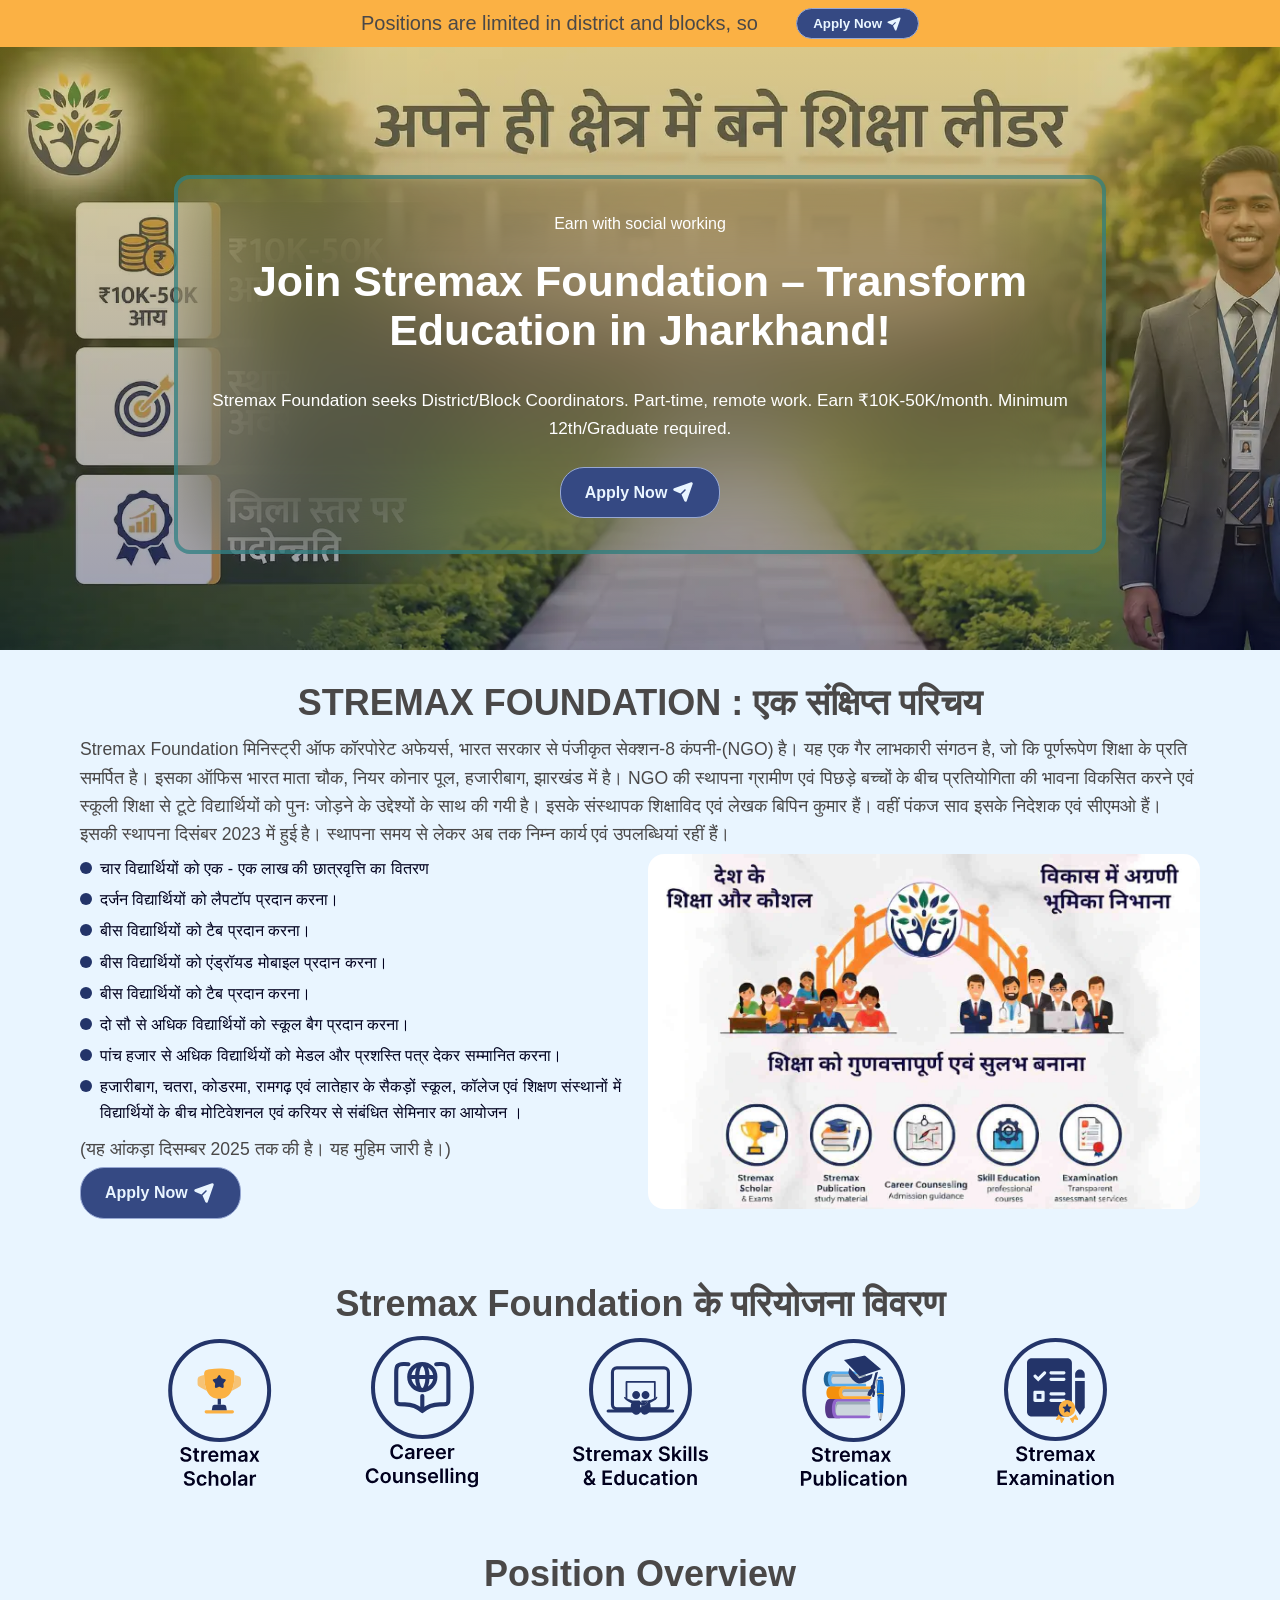
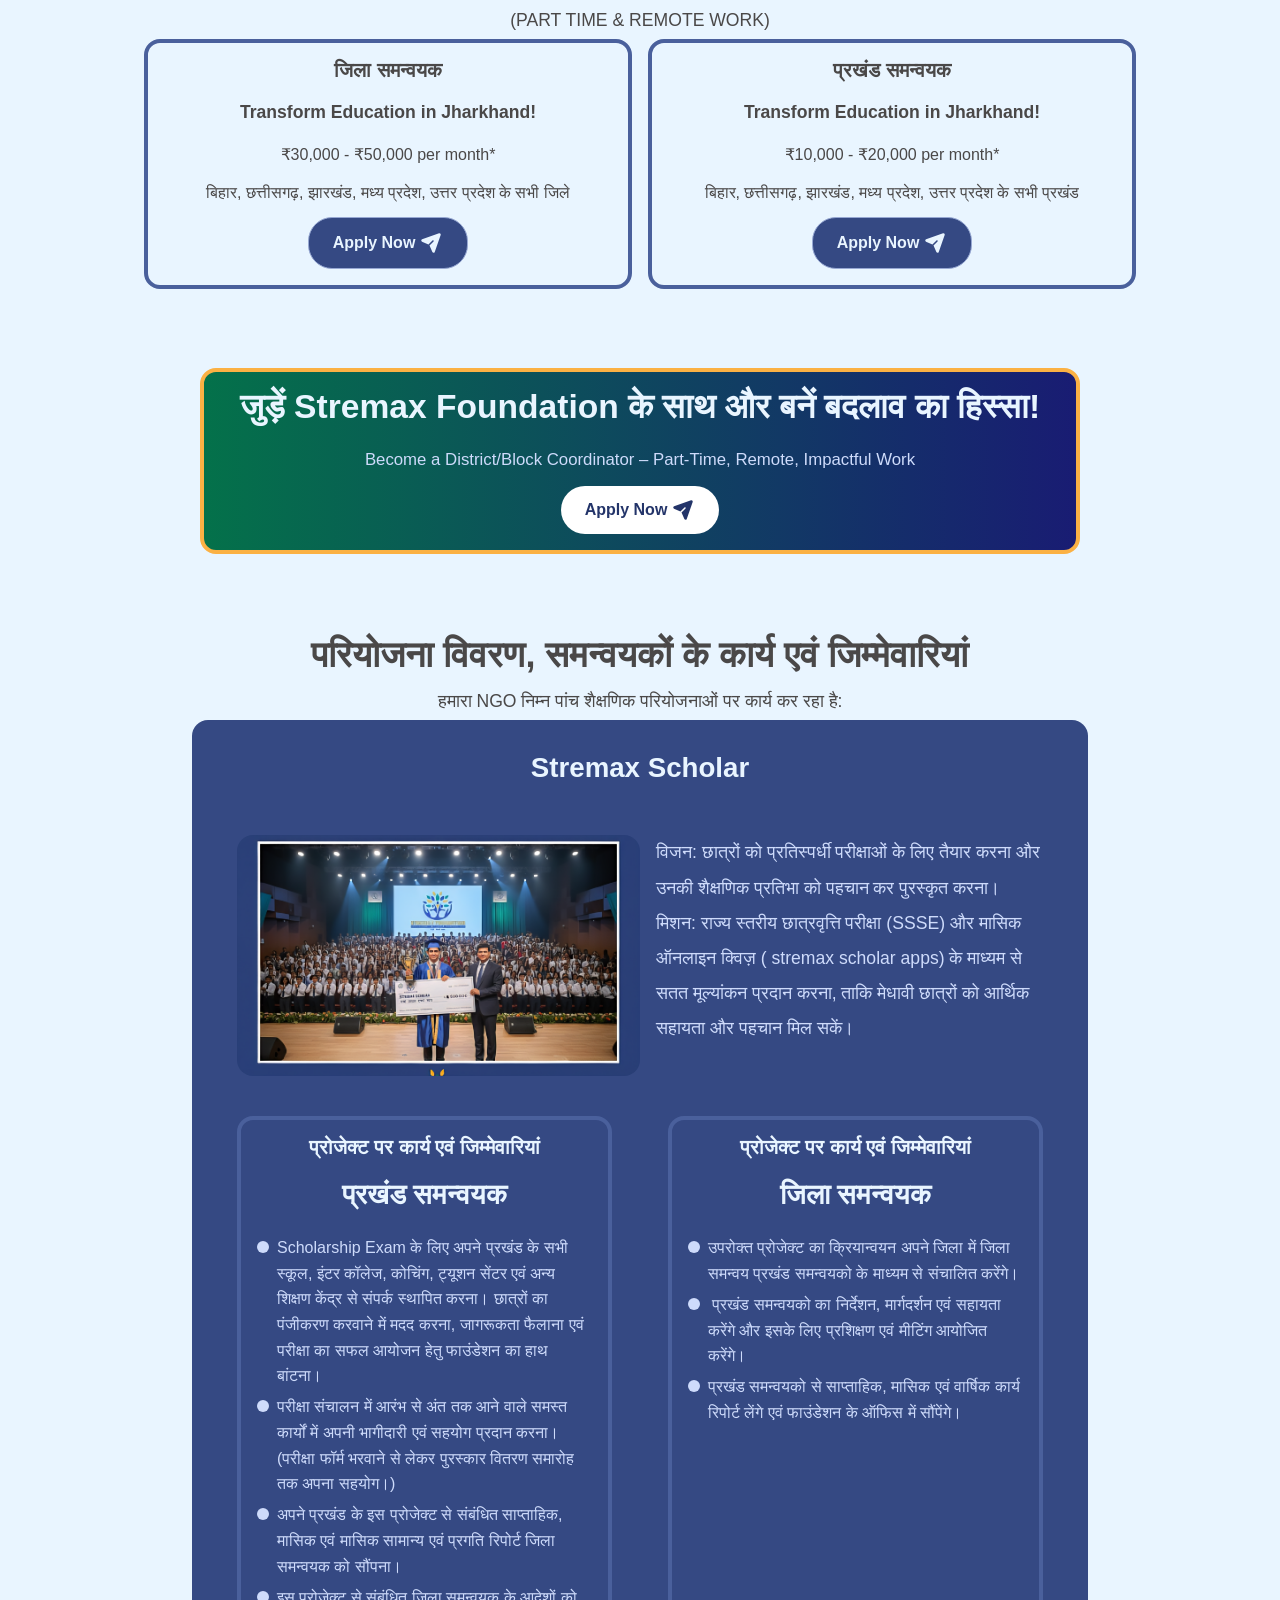
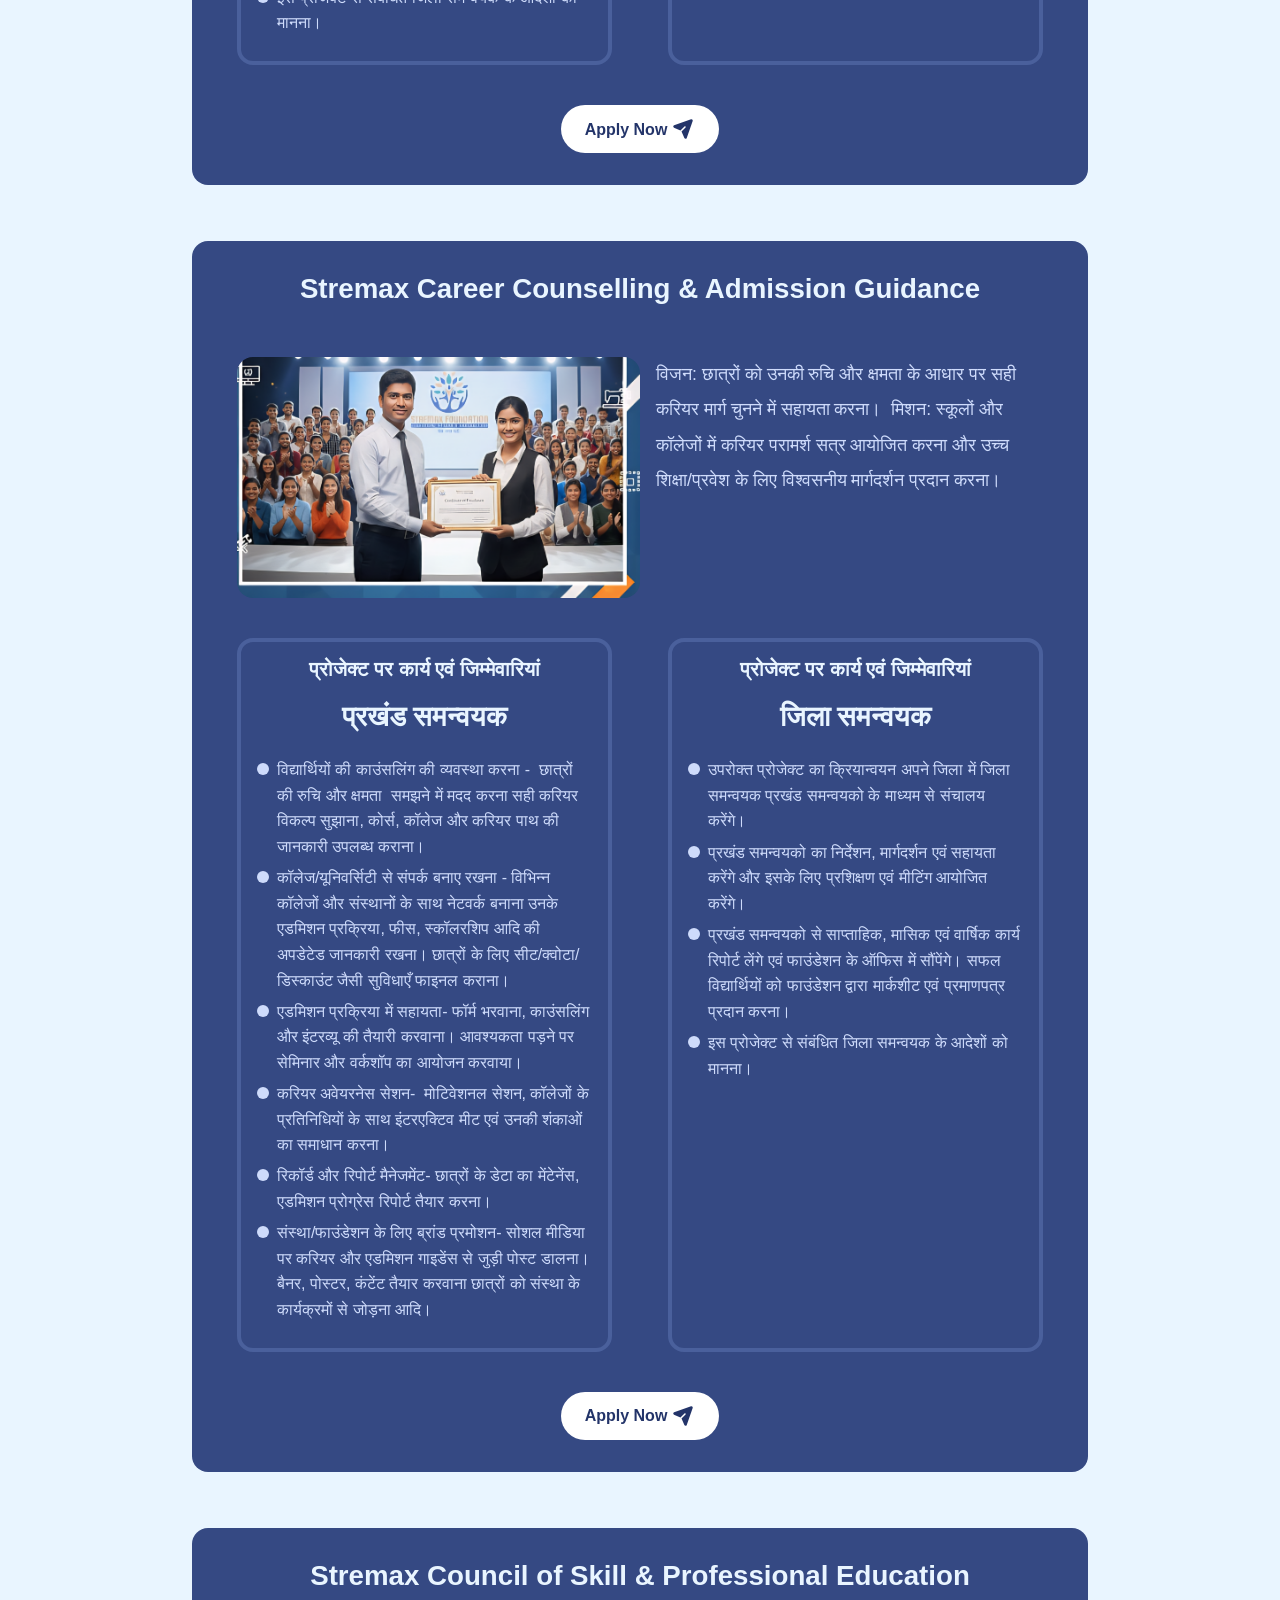
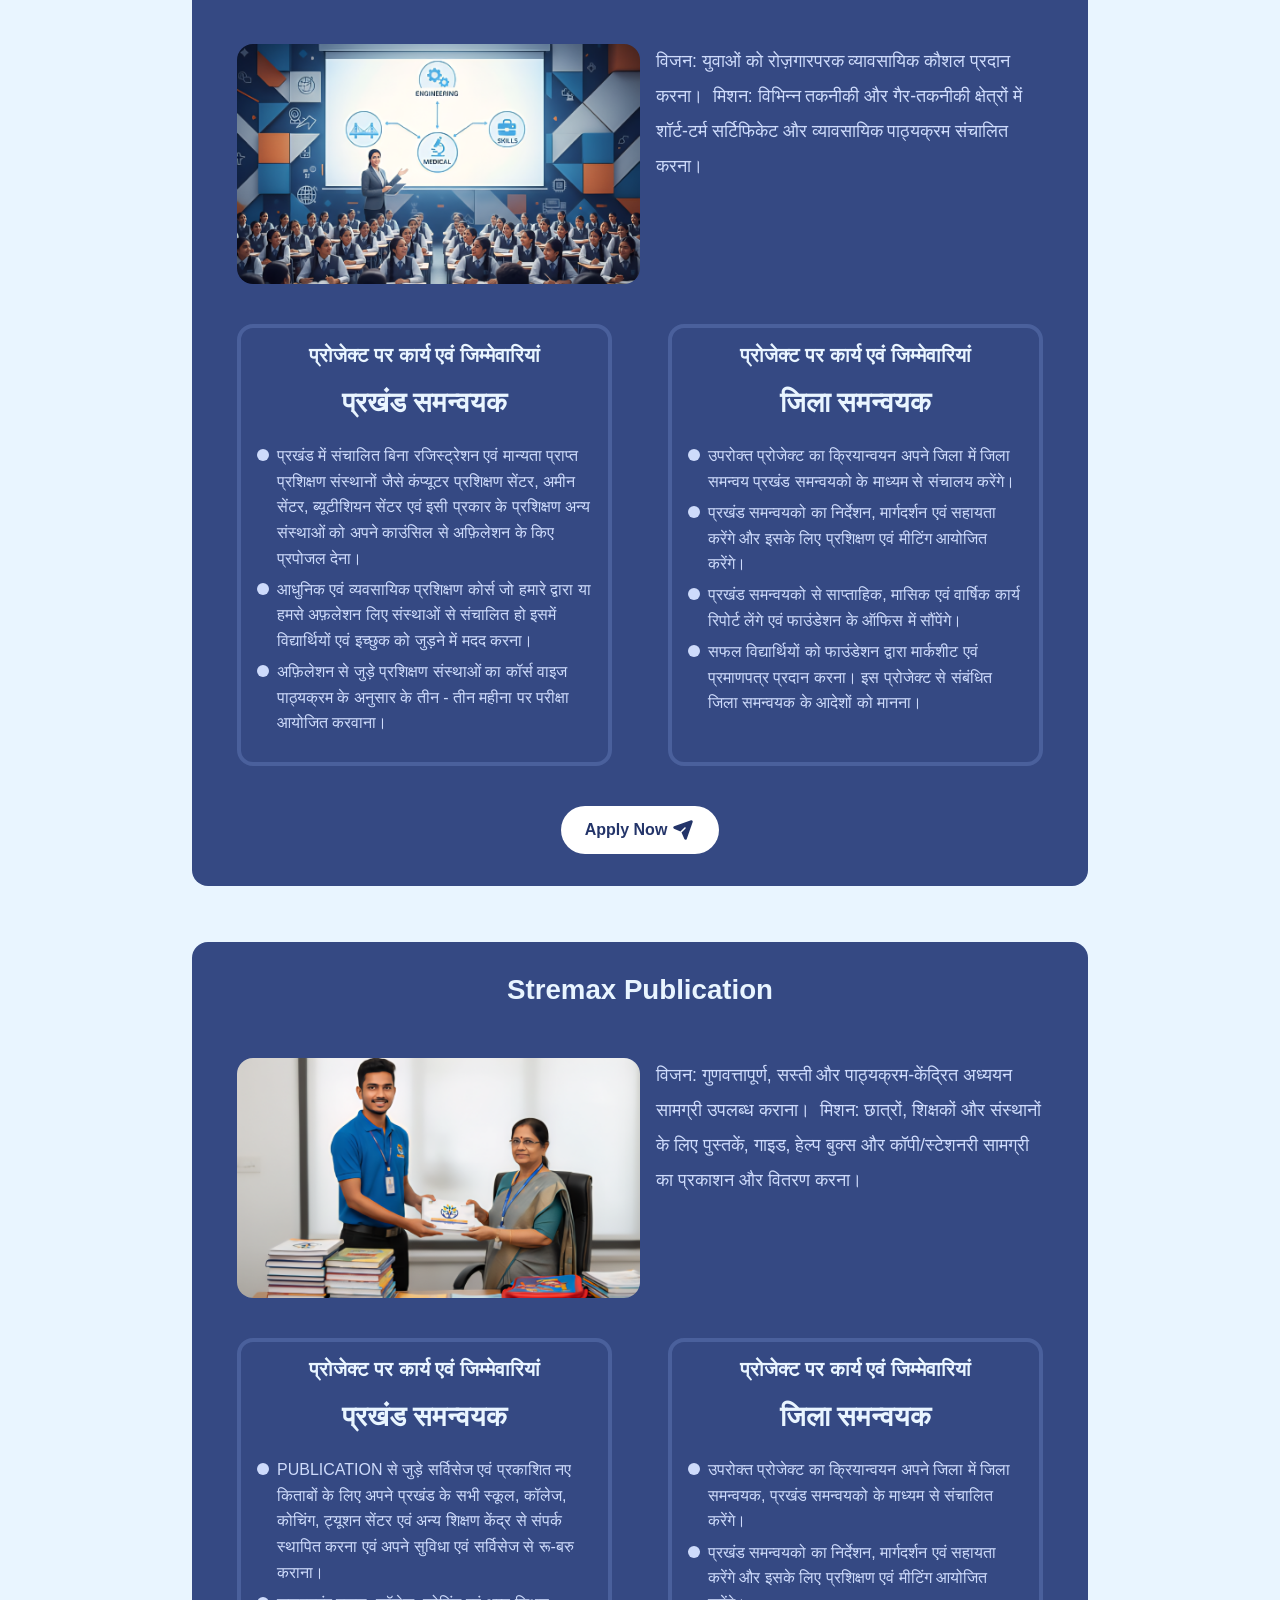
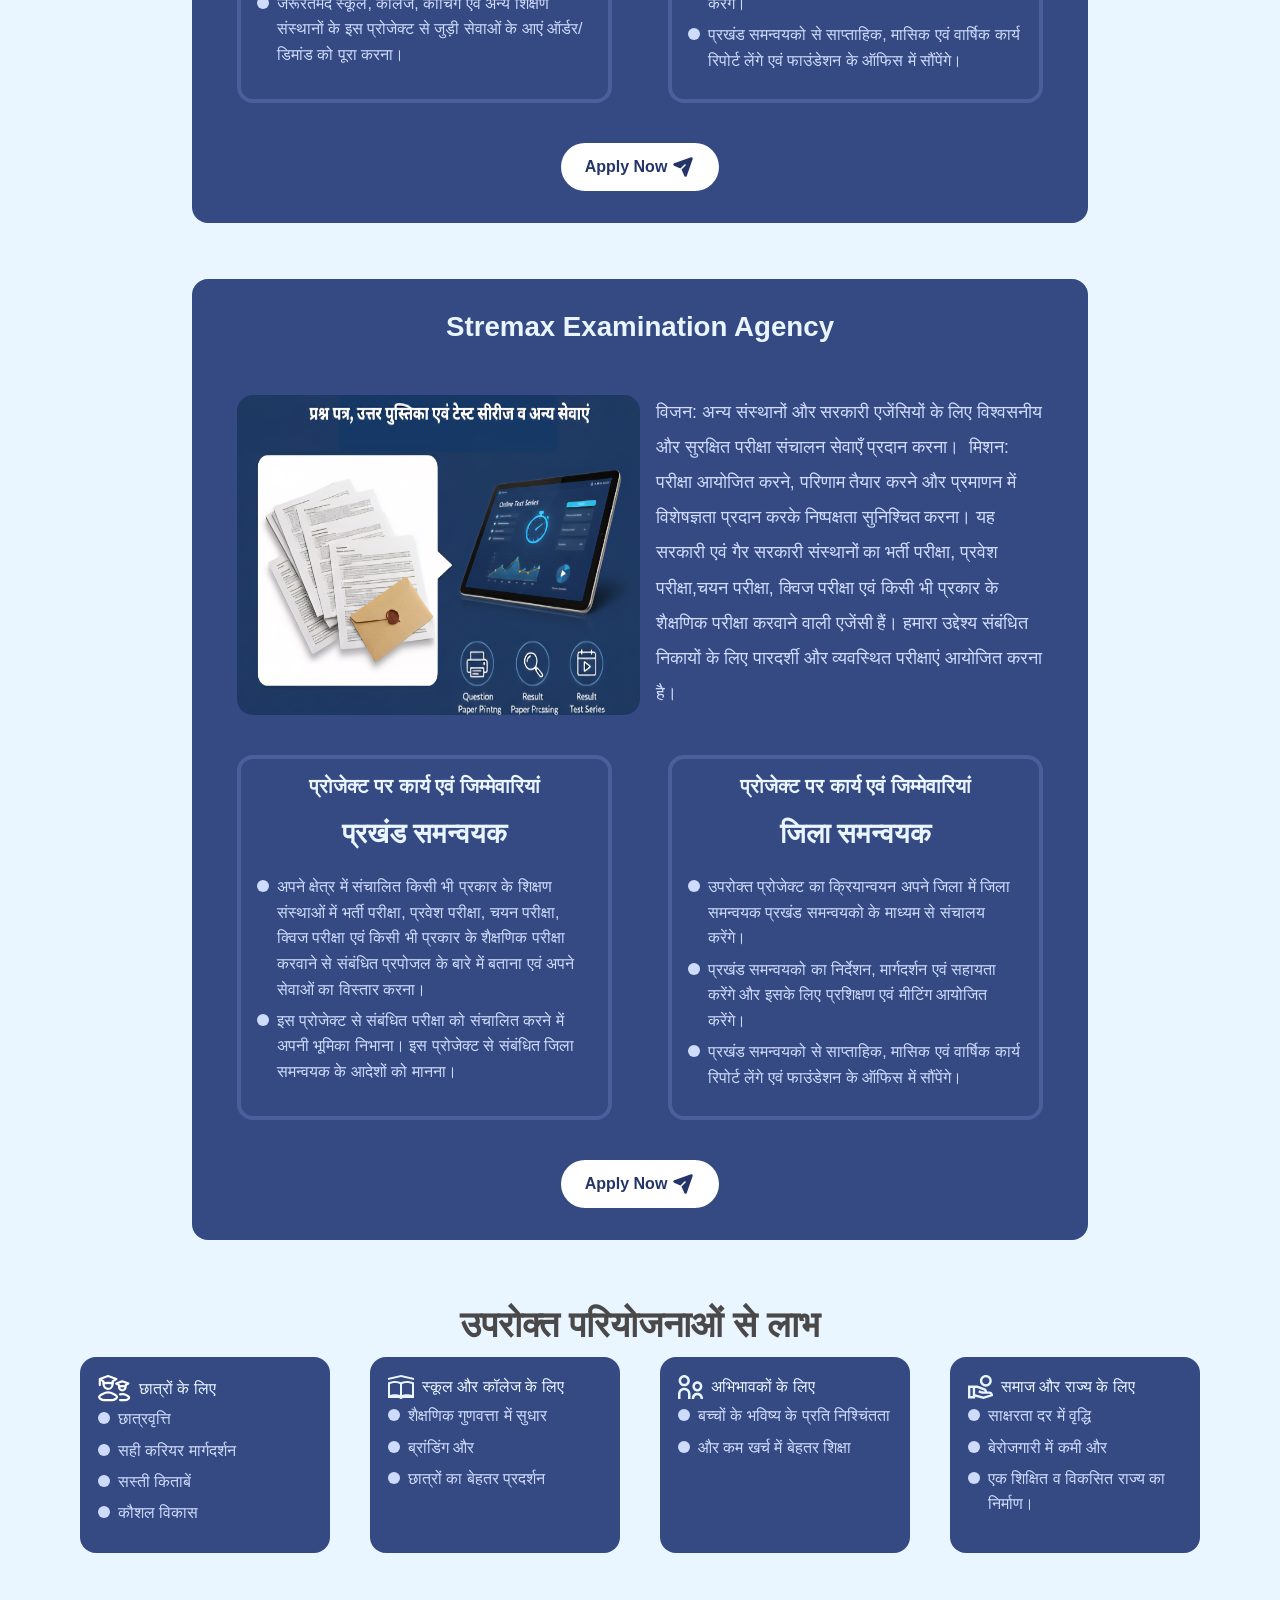
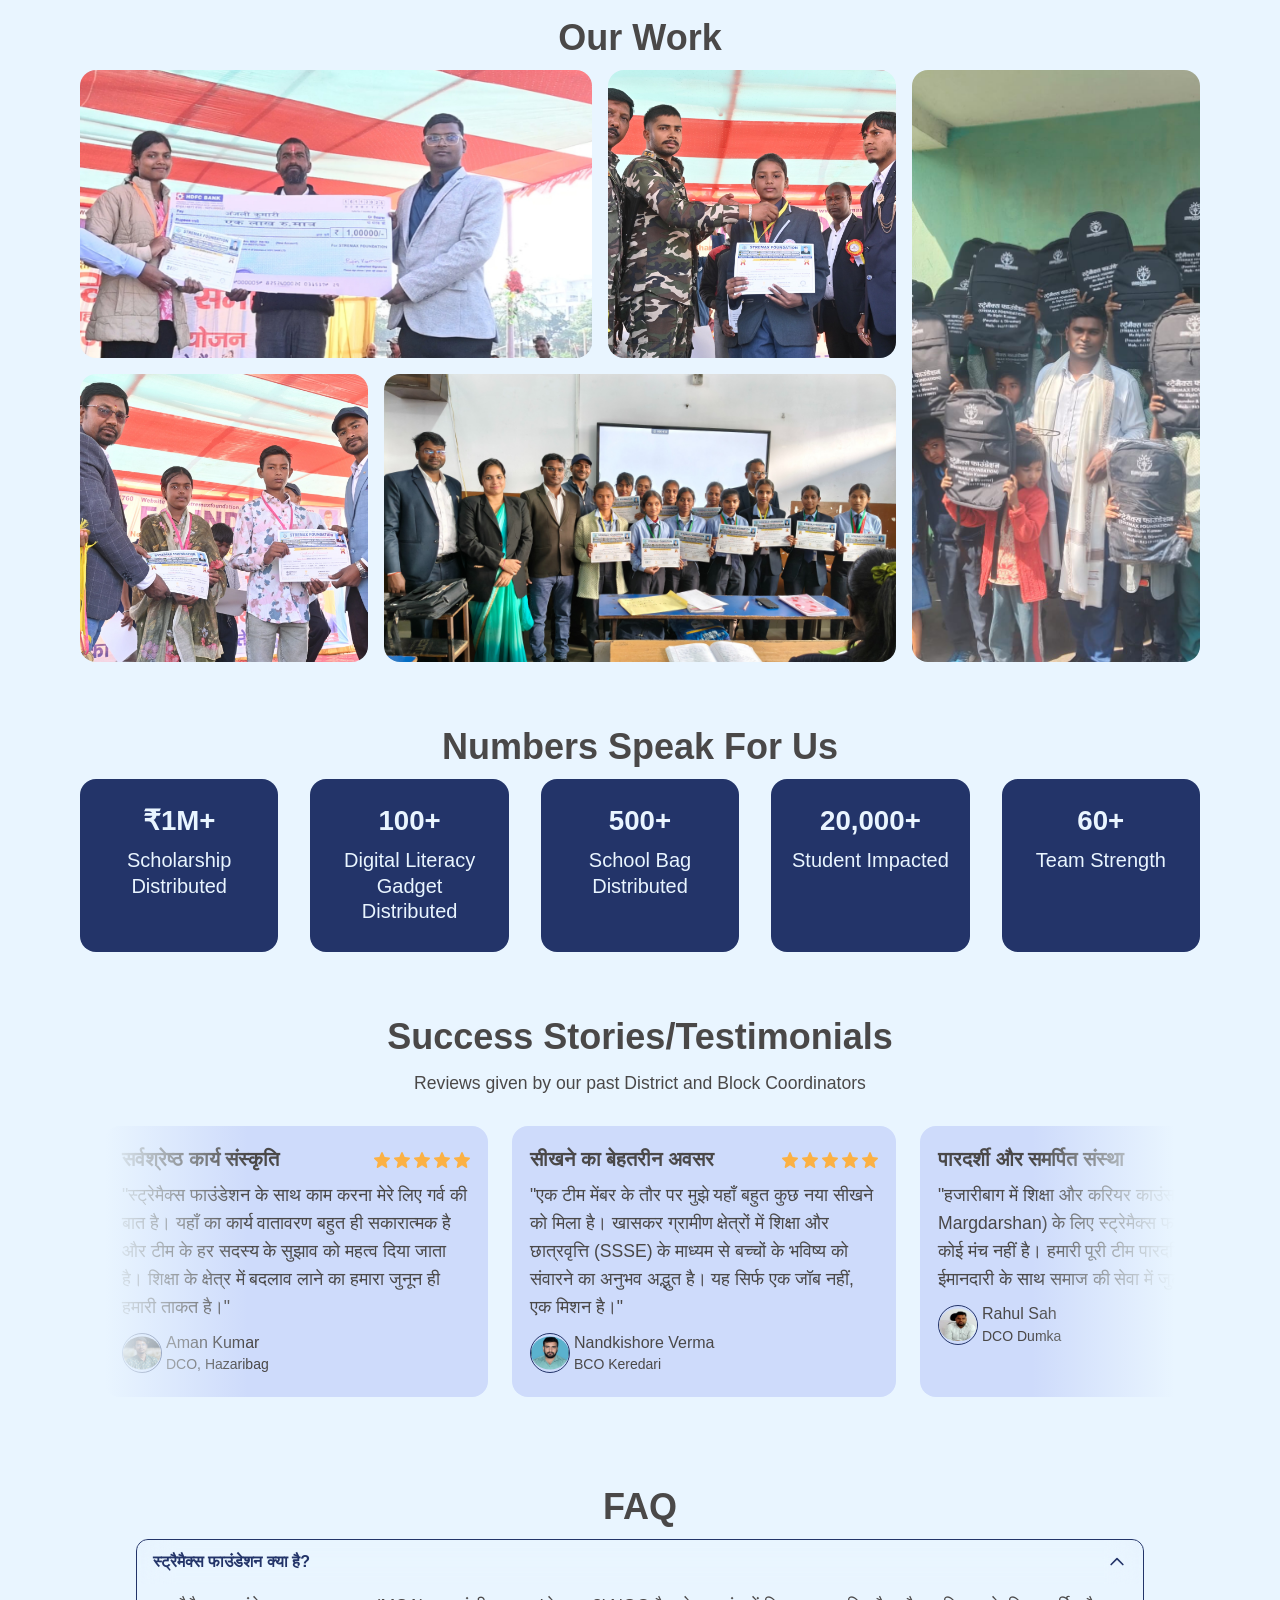
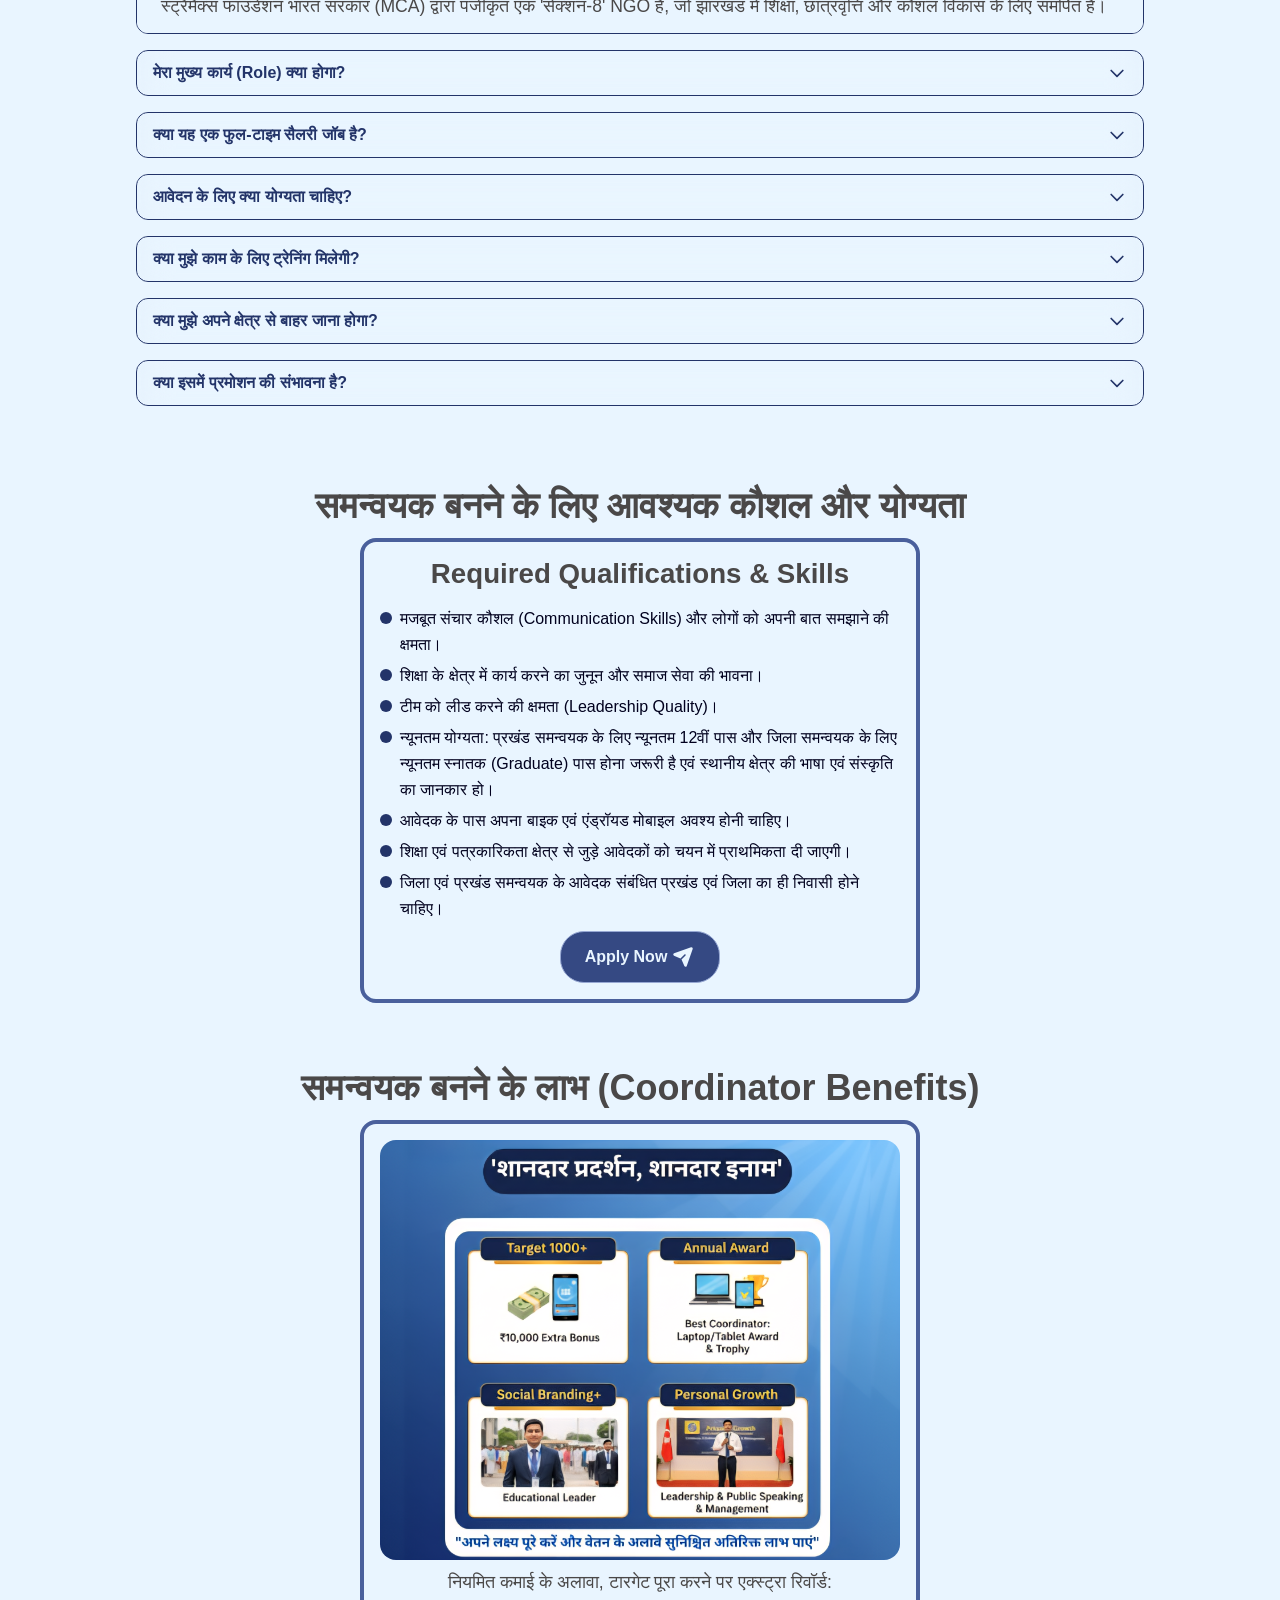
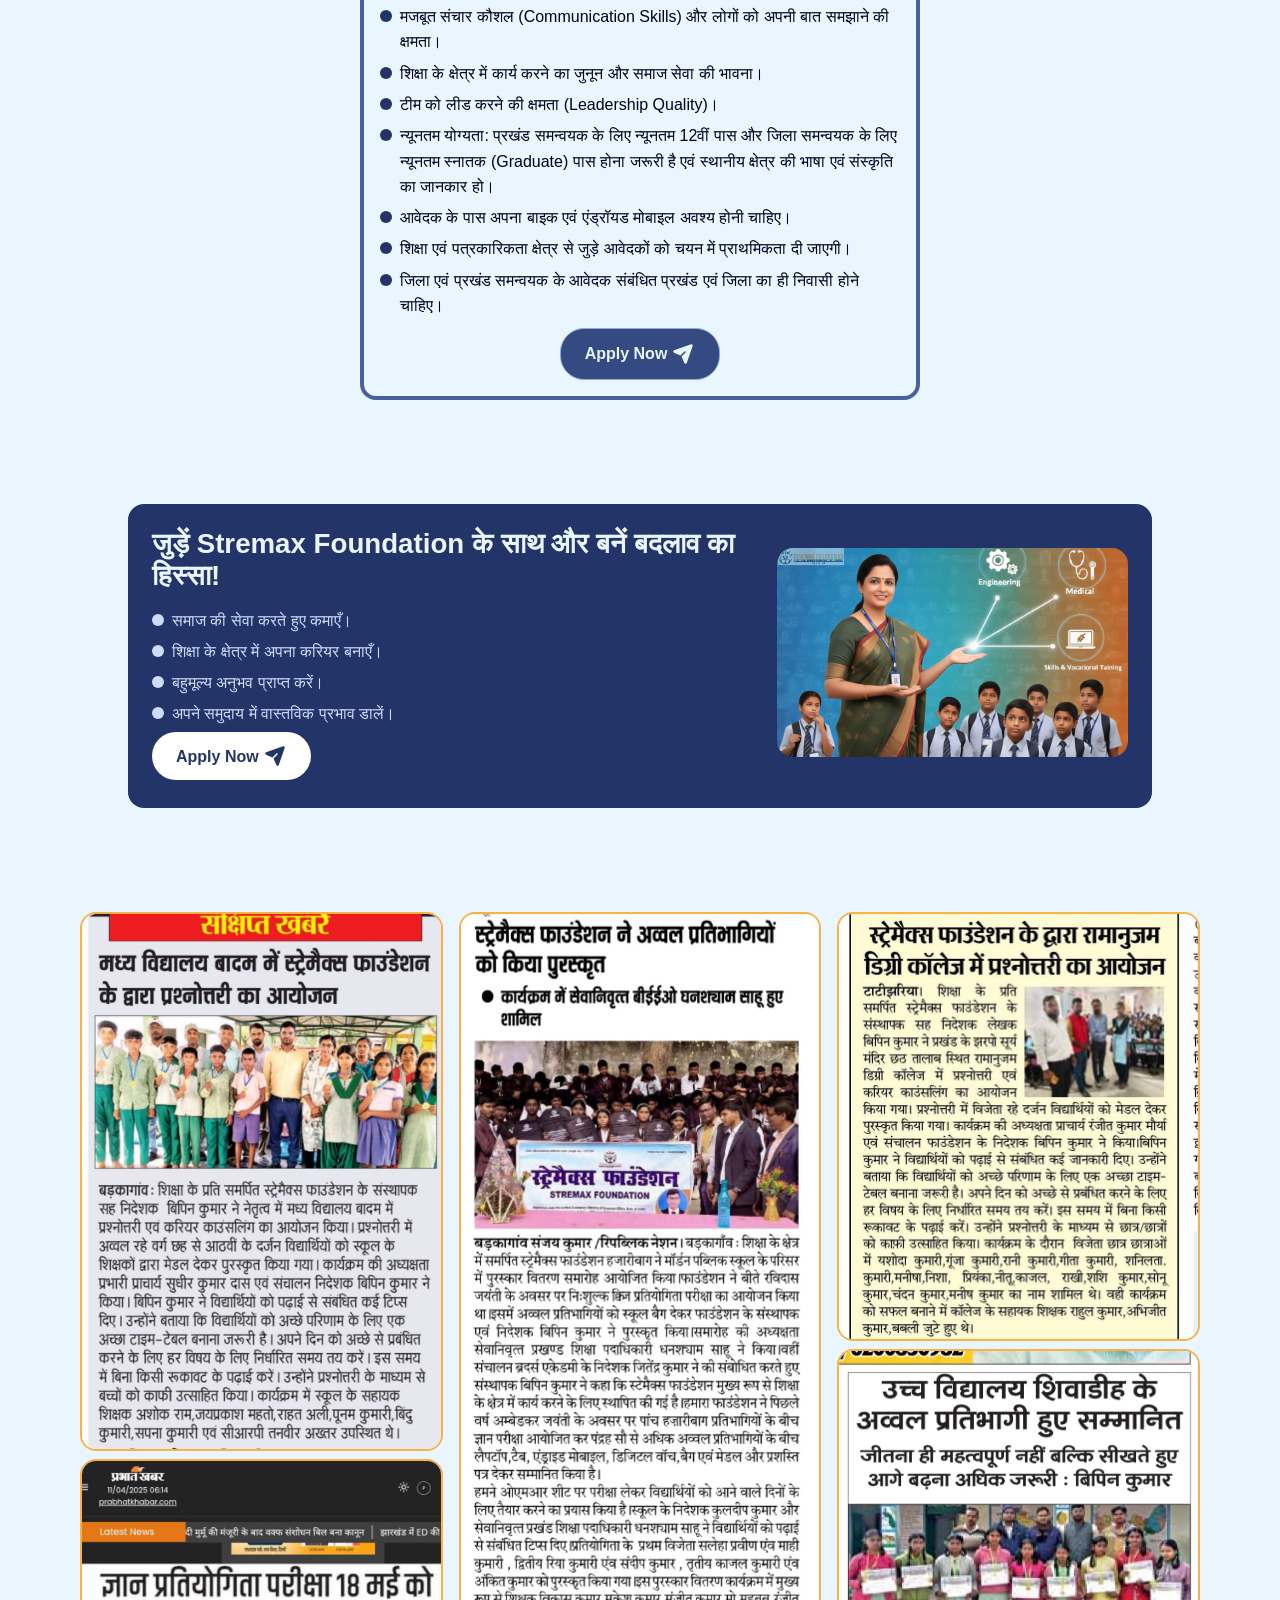
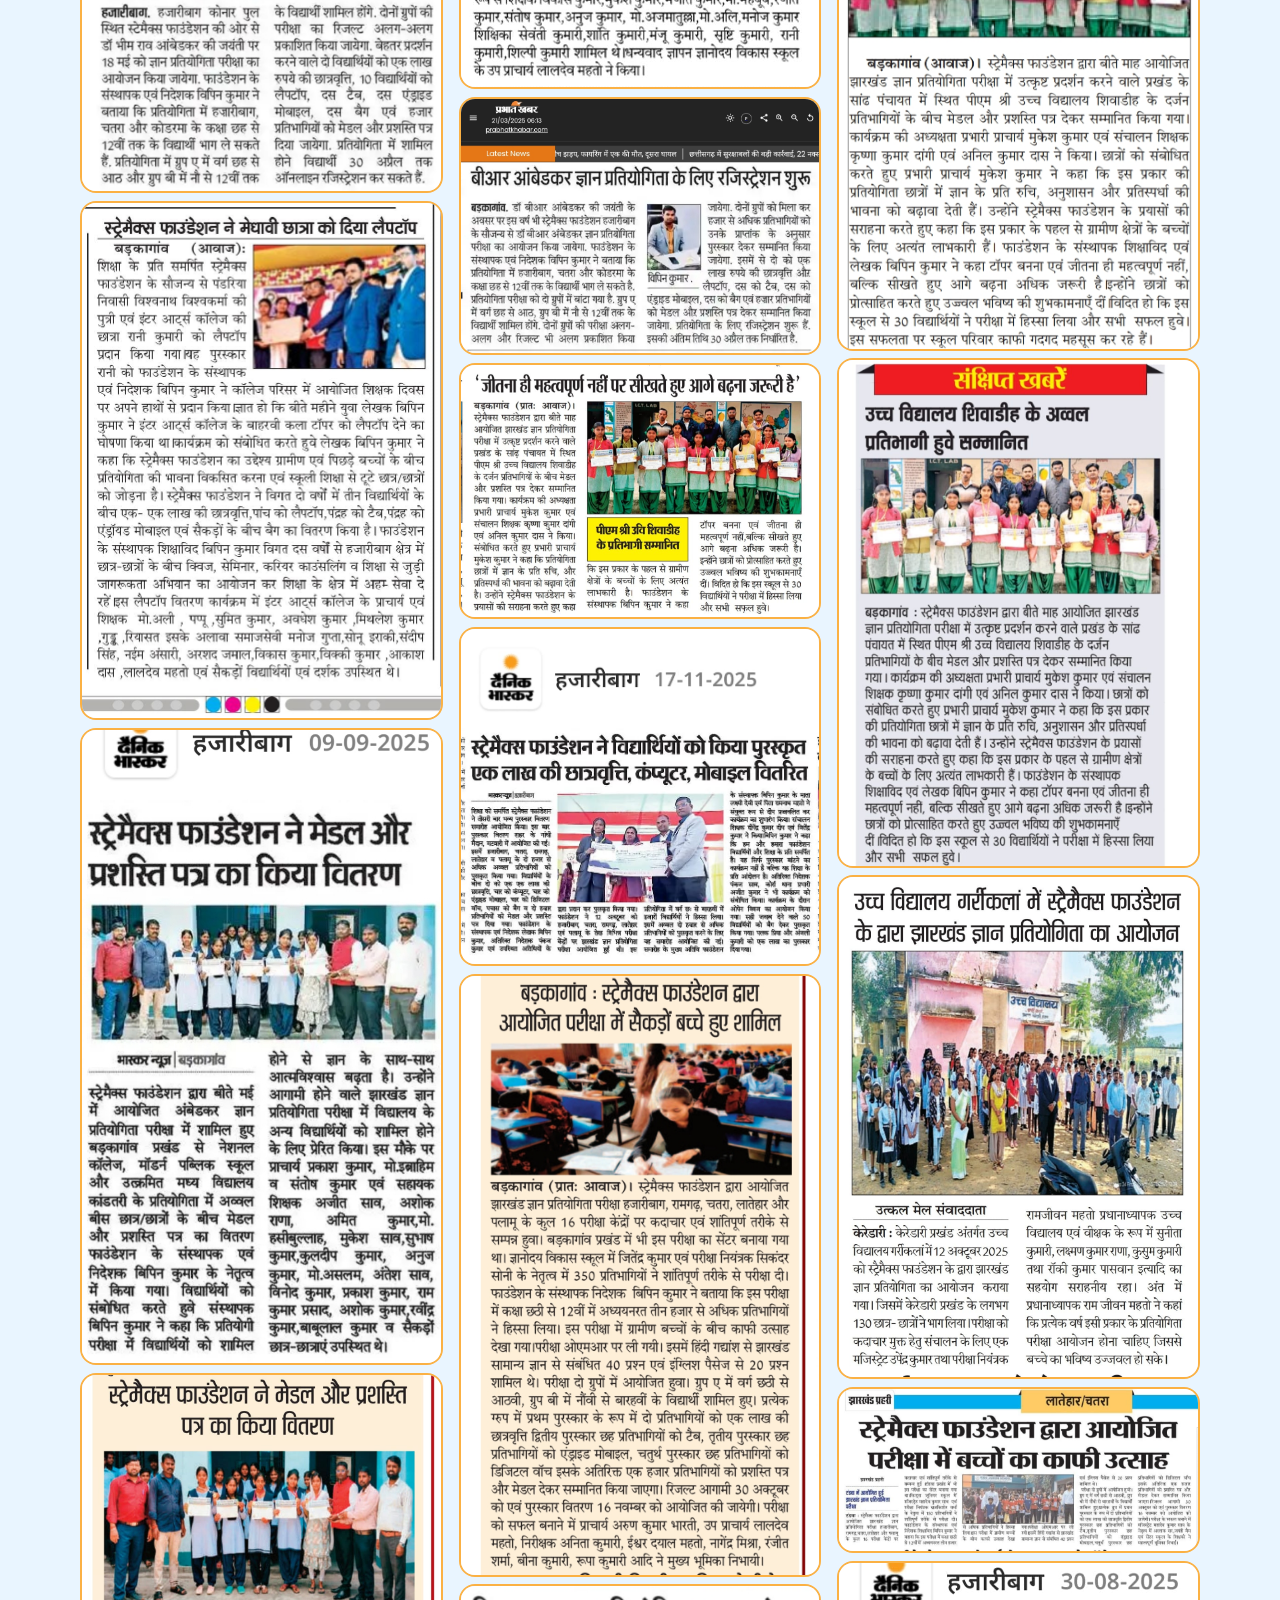
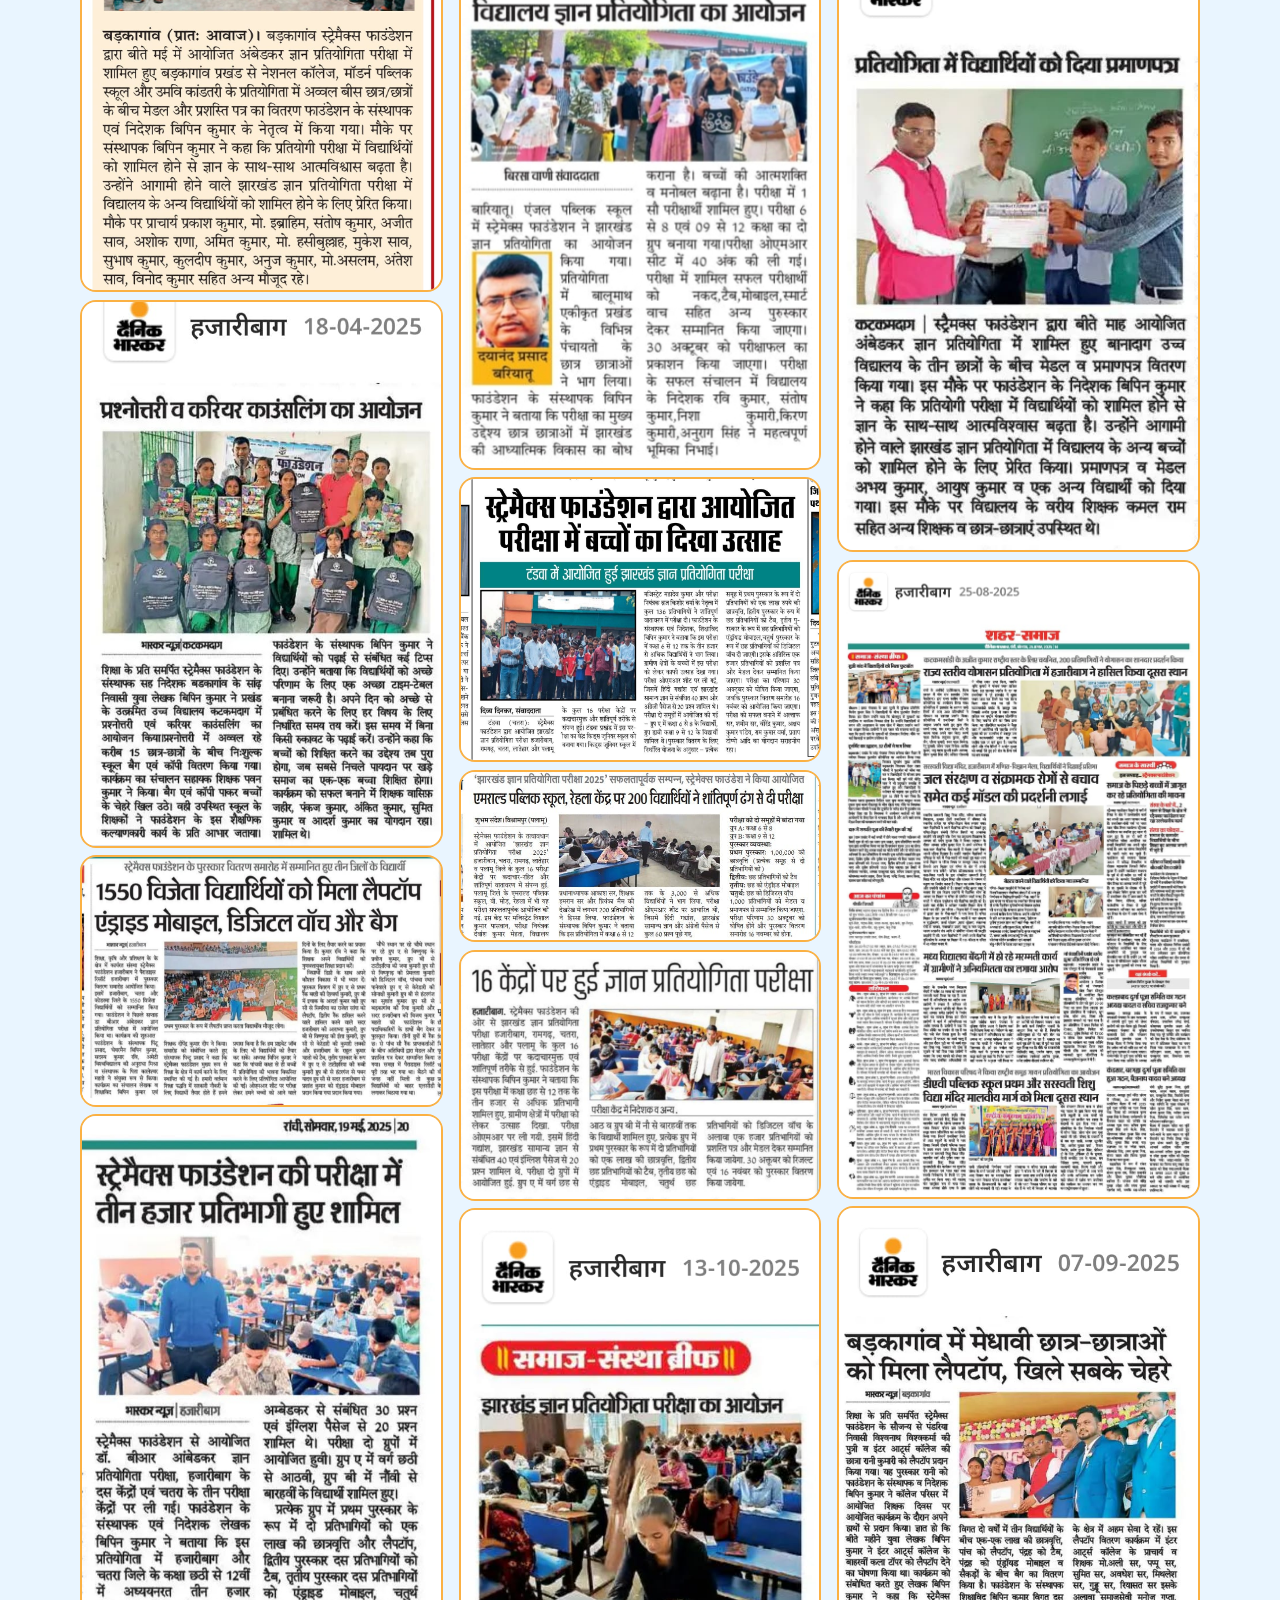
<file: index.html>
<!DOCTYPE html>
<html lang="en">

<head>
    <meta charset="UTF-8">
    <meta name="viewport" content="width=device-width, initial-scale=1.0">
    <title>Stremax Foundation: Hiring</title>
    <link rel="icon" type="image/x-icon" href="assets/fevicon.ico">
    <link rel="stylesheet" href="style.css">
    <!-- Cashfree-->
    <script src="https://sdk.cashfree.com/js/v3/cashfree.js"></script>
</head>

<body>
    <main>
        <!-- BAR SECTION -->
        <section class="top-bar">
            <div class="top-bar-inner container flex center justify-center">
                <span class="caption-large">Positions are limited in district and blocks, so</span>
                <!-- CTA -->
                <a href="#contactForm" class="btn bar-btn">
                    Apply Now
                    <img src="assets/svg/icon_plane01.svg" alt="">
                </a>
                <!--/ CTA -->
            </div>
        </section>
        <!-- HERO SECTION-->
        <section class="hero">
            <div class="hero-inner container text-center">
                <span>Earn with social working</span>
                <h1>Join Stremax Foundation – Transform Education in Jharkhand!</h1>
                <p>Stremax Foundation seeks District/Block Coordinators. Part-time, remote work. Earn ₹10K-50K/month.
                    Minimum 12th/Graduate required.</p>
                <!-- CTA -->
                <a href="#contactForm" class="btn">
                    Apply Now
                    <img src="assets/svg/icon_plane01.svg" alt="">
                </a>
                <!--/ CTA -->
            </div>
        </section>
        <!-- ABOUT SECTION-->
        <section class="about container">
            <div class="about-top">
                <h2 class="text-center">STREMAX FOUNDATION : एक संक्षिप्त परिचय</h2>
                <p>Stremax Foundation मिनिस्ट्री ऑफ कॉरपोरेट अफेयर्स, भारत सरकार से पंजीकृत सेक्शन-8 कंपनी-(NGO) है। यह
                    एक गैर लाभकारी संगठन है, जो कि पूर्णरूपेण शिक्षा के प्रति समर्पित है। इसका ऑफिस भारत माता चौक, नियर
                    कोनार पूल, हजारीबाग, झारखंड में है। NGO की स्थापना ग्रामीण एवं पिछड़े बच्चों के बीच प्रतियोगिता की
                    भावना विकसित करने एवं स्कूली शिक्षा से टूटे विद्यार्थियों को पुनः जोड़ने के उद्देश्यों के साथ की गयी
                    है। इसके संस्थापक शिक्षाविद एवं लेखक बिपिन कुमार हैं। वहीं पंकज साव इसके निदेशक एवं सीएमओ हैं। इसकी
                    स्थापना दिसंबर 2023 में हुई है। स्थापना समय से लेकर अब तक निम्न कार्य एवं उपलब्धियां रहीं हैं।</p>
            </div>
            <div class="about-bottom flex center">
                <div class="about-bottom-left">
                    <ul class="ul-primary">
                        <li><img src="assets/svg/point.svg" alt="">चार विद्यार्थियों को एक - एक लाख की छात्रवृत्ति का
                            वितरण</li>
                        <li><img src="assets/svg/point.svg" alt="">दर्जन विद्यार्थियों को लैपटॉप प्रदान करना।</li>
                        <li><img src="assets/svg/point.svg" alt="">बीस विद्यार्थियों को टैब प्रदान करना।</li>
                        <li><img src="assets/svg/point.svg" alt="">बीस विद्यार्थियों को एंड्रॉयड मोबाइल प्रदान करना।
                        </li>
                        <li><img src="assets/svg/point.svg" alt="">बीस विद्यार्थियों को टैब प्रदान करना।</li>
                        <li><img src="assets/svg/point.svg" alt="">दो सौ से अधिक विद्यार्थियों को स्कूल बैग प्रदान करना।
                        </li>
                        <li><img src="assets/svg/point.svg" alt="">पांच हजार से अधिक विद्यार्थियों को मेडल और प्रशस्ति
                            पत्र देकर सम्मानित करना।</li>
                        <li><img src="assets/svg/point.svg" alt="">हजारीबाग, चतरा, कोडरमा, रामगढ़ एवं लातेहार के सैकड़ों
                            स्कूल, कॉलेज एवं शिक्षण संस्थानों में
                            विद्यार्थियों के बीच मोटिवेशनल एवं करियर से संबंधित सेमिनार का आयोजन ।</li>
                    </ul>
                    <p>(यह आंकड़ा दिसम्बर 2025 तक की है। यह मुहिम जारी है।)</p>
                    <a href="#contactForm" class="btn">
                        Apply Now
                        <img src="assets/svg/icon_plane01.svg" alt="">
                    </a>
                </div>
                <div class="about-bottom-right">
                    <img class="img" src="assets/img/about.webp" alt="">
                </div>
            </div>
        </section>
        <!-- PROJECT LOGOS-->
        <section class="project-logos container text-center">
            <h2>Stremax Foundation के परियोजना विवरण</h2>
            <div class="logos flex center">
                <img src="assets/svg/stremax_scholar_logo.svg" alt="" class="project-logo">
                <img src="assets/svg/career_counselling_logo.svg" alt="" class="project-logo">
                <img src="assets/svg/stremax_education_logo.svg" alt="" class="project-logo">
                <img src="assets/svg/stremax_publication_logo.svg" alt="" class="project-logo">
                <img src="assets/svg/stremax_examination_logo.svg" alt="" class="project-logo">
            </div>
        </section>
        <!-- POSITION OVERVIEW-->
        <section class="position-overview container text-center">
            <div class="position-overview-top">
                <h2>Position Overview</h2>
                <p>(PART TIME & REMOTE WORK)</p>
            </div>
            <div class="position-overview-bottom flex justify-center">
                <div class="card">
                    <h3>जिला समन्वयक</h3>
                    <h4>Transform Education in Jharkhand!</h4>
                    <p>₹30,000 - ₹50,000 per month*</p>
                    <p>बिहार, छत्तीसगढ़, झारखंड, मध्य प्रदेश, उत्तर प्रदेश के सभी जिले</p>
                    <a href="#contactForm" class="btn">
                        Apply Now
                        <img src="assets/svg/icon_plane01.svg" alt="">
                    </a>
                </div>
                <div class="card">
                    <h3>प्रखंड समन्वयक</h3>
                    <h4>Transform Education in Jharkhand!</h4>
                    <p>₹10,000 - ₹20,000 per month*</p>
                    <p>बिहार, छत्तीसगढ़, झारखंड, मध्य प्रदेश, उत्तर प्रदेश के सभी प्रखंड</p>
                    <a href="#contactForm" class="btn">
                        Apply Now
                        <img src="assets/svg/icon_plane01.svg" alt="">
                    </a>
                </div>
            </div>
        </section>
        <!-- CTA-CARD-->
        <section class="card cta-card container text-center">
            <h2>जुड़ें Stremax Foundation के साथ और बनें बदलाव का हिस्सा!</h2>
            <p>Become a District/Block Coordinator – Part-Time, Remote, Impactful Work</p>
            <a href="#contactForm" class="btn-2">
                Apply Now
                <img src="assets/svg/icon_plane02.svg" alt="">
            </a>
        </section>
        <!-- PROJECTS'-DETAILS -->
        <section class="project-details container">
            <div class="project-details-top text-center">
                <h2>परियोजना विवरण, समन्वयकों के कार्य एवं जिम्मेवारियां</h2>
                <p>हमारा NGO निम्न पांच शैक्षणिक परियोजनाओं पर कार्य कर रहा है:</p>
            </div>
            <div class="project-card-set flex-col">
                <!-- Stremax Scholar -->
                <div class="project-card flex-col">
                    <h3 class="text-center">Stremax Scholar</h3>
                    <div class="project-card-top flex">
                        <img src="assets/img/Stremax Scholar 1 .png" alt="" class="img">
                        <p>विजन: छात्रों को प्रतिस्पर्धी परीक्षाओं के लिए तैयार करना और उनकी शैक्षणिक प्रतिभा को पहचान
                            कर
                            पुरस्कृत करना। मिशन: राज्य स्तरीय छात्रवृत्ति परीक्षा (SSSE) और मासिक ऑनलाइन क्विज़ (
                            stremax
                            scholar apps) के माध्यम से सतत मूल्यांकन प्रदान करना, ताकि मेधावी छात्रों को आर्थिक सहायता
                            और
                            पहचान मिल सकें।</p>
                    </div>
                    <div class="project-card-bottom flex justify-center">
                        <div class="card">
                            <h3>प्रोजेक्ट पर कार्य एवं जिम्मेवारियां</h3>
                            <h2>प्रखंड समन्वयक</h2>
                            <ul>
                                <li><img src="assets/svg/point_white.svg" alt="">Scholarship Exam के लिए अपने प्रखंड के
                                    सभी स्कूल, इंटर कॉलेज, कोचिंग, ट्यूशन सेंटर
                                    एवं
                                    अन्य शिक्षण केंद्र से संपर्क स्थापित करना। छात्रों का पंजीकरण करवाने में मदद करना,
                                    जागरूकता फैलाना एवं परीक्षा का सफल आयोजन हेतु फाउंडेशन का हाथ बांटना। </li>
                                <li><img src="assets/svg/point_white.svg" alt="">परीक्षा संचालन में आरंभ से अंत तक आने
                                    वाले समस्त कार्यों में अपनी भागीदारी एवं सहयोग
                                    प्रदान करना। (परीक्षा फॉर्म भरवाने से लेकर पुरस्कार वितरण समारोह तक अपना सहयोग।)
                                </li>
                                <li><img src="assets/svg/point_white.svg" alt="">अपने प्रखंड के इस प्रोजेक्ट से संबंधित
                                    साप्ताहिक, मासिक एवं मासिक सामान्य एवं प्रगति
                                    रिपोर्ट जिला समन्वयक को सौंपना।</li>
                                <li><img src="assets/svg/point_white.svg" alt="">इस प्रोजेक्ट से संबंधित जिला समन्वयक के
                                    आदेशों को मानना।</li>
                            </ul>
                        </div>
                        <div class="card">
                            <h3>प्रोजेक्ट पर कार्य एवं जिम्मेवारियां</h3>
                            <h2>जिला समन्वयक</h2>
                            <ul>
                                <li><img src="assets/svg/point_white.svg" alt="">उपरोक्त प्रोजेक्ट का क्रियान्वयन अपने
                                    जिला में जिला समन्वय प्रखंड समन्वयको के माध्यम
                                    से
                                    संचालित करेंगे।</li>
                                <li><img src="assets/svg/point_white.svg" alt=""> प्रखंड समन्वयको का निर्देशन,
                                    मार्गदर्शन एवं सहायता करेंगे और इसके लिए प्रशिक्षण एवं
                                    मीटिंग आयोजित करेंगे।</li>
                                <li><img src="assets/svg/point_white.svg" alt="">प्रखंड समन्वयको से साप्ताहिक, मासिक एवं
                                    वार्षिक कार्य रिपोर्ट लेंगे एवं फाउंडेशन के
                                    ऑफिस
                                    में सौंपेंगे।</li>
                            </ul>
                        </div>
                    </div>
                    <div class="project-card-cta text-center">
                        <a href="#contactForm" class="btn-2">
                            Apply Now
                            <img src="assets/svg/icon_plane02.svg" alt="">
                        </a>
                    </div>
                </div>
                <!-- Career Counseling -->
                <div class="project-card flex-col">
                    <h3 class="text-center">Stremax Career Counselling & Admission Guidance</h3>
                    <div class="project-card-top flex">
                        <img src="assets/img/Stremax Council 2.png" alt="" class="img">
                        <p>विजन: छात्रों को उनकी रुचि और क्षमता के आधार पर सही करियर मार्ग चुनने में सहायता करना। 
                            मिशन: स्कूलों और कॉलेजों में करियर परामर्श सत्र आयोजित करना और उच्च शिक्षा/प्रवेश के लिए
                            विश्वसनीय मार्गदर्शन प्रदान करना।</p>
                    </div>
                    <div class="project-card-bottom flex justify-center">
                        <div class="card">
                            <h3>प्रोजेक्ट पर कार्य एवं जिम्मेवारियां</h3>
                            <h2>प्रखंड समन्वयक</h2>
                            <ul>
                                <li><img src="assets/svg/point_white.svg" alt="">विद्यार्थियों की काउंसलिंग की व्यवस्था
                                    करना -  छात्रों की रुचि और क्षमता  समझने में
                                    मदद
                                    करना सही करियर विकल्प सुझाना, कोर्स, कॉलेज और करियर पाथ की जानकारी उपलब्ध कराना।
                                </li>
                                <li><img src="assets/svg/point_white.svg" alt="">कॉलेज/यूनिवर्सिटी से संपर्क बनाए रखना -
                                    विभिन्न कॉलेजों और संस्थानों के साथ नेटवर्क
                                    बनाना उनके एडमिशन प्रक्रिया, फीस, स्कॉलरशिप आदि की अपडेटेड जानकारी रखना। छात्रों के
                                    लिए
                                    सीट/क्वोटा/डिस्काउंट जैसी सुविधाएँ फाइनल कराना।</li>
                                <li><img src="assets/svg/point_white.svg" alt="">एडमिशन प्रक्रिया में सहायता- फॉर्म
                                    भरवाना, काउंसलिंग और इंटरव्यू की तैयारी करवाना।
                                    आवश्यकता पड़ने पर सेमिनार और वर्कशॉप का आयोजन करवाया।</li>
                                <li><img src="assets/svg/point_white.svg" alt="">करियर अवेयरनेस सेशन-  मोटिवेशनल सेशन,
                                    कॉलेजों के प्रतिनिधियों के साथ इंटरएक्टिव मीट
                                    एवं
                                    उनकी शंकाओं का समाधान करना।</li>
                                <li><img src="assets/svg/point_white.svg" alt="">रिकॉर्ड और रिपोर्ट मैनेजमेंट- छात्रों
                                    के डेटा का मेंटेनेंस, एडमिशन प्रोग्रेस रिपोर्ट
                                    तैयार करना।</li>
                                <li><img src="assets/svg/point_white.svg" alt="">संस्था/फाउंडेशन के लिए ब्रांड प्रमोशन-
                                    सोशल मीडिया पर करियर और एडमिशन गाइडेंस से
                                    जुड़ी
                                    पोस्ट डालना। बैनर, पोस्टर, कंटेंट तैयार करवाना छात्रों को संस्था के कार्यक्रमों से
                                    जोड़ना आदि।</li>
                            </ul>
                        </div>
                        <div class="card">
                            <h3>प्रोजेक्ट पर कार्य एवं जिम्मेवारियां</h3>
                            <h2>जिला समन्वयक</h2>
                            <ul>
                                <li><img src="assets/svg/point_white.svg" alt="">उपरोक्त प्रोजेक्ट का क्रियान्वयन अपने
                                    जिला में जिला समन्वयक प्रखंड समन्वयको के
                                    माध्यम से
                                    संचालय करेंगे।</li>
                                <li><img src="assets/svg/point_white.svg" alt="">प्रखंड समन्वयको का निर्देशन, मार्गदर्शन
                                    एवं सहायता करेंगे और इसके लिए प्रशिक्षण एवं
                                    मीटिंग आयोजित करेंगे।</li>
                                <li><img src="assets/svg/point_white.svg" alt="">प्रखंड समन्वयको से साप्ताहिक, मासिक एवं
                                    वार्षिक कार्य रिपोर्ट लेंगे एवं फाउंडेशन के
                                    ऑफिस
                                    में सौंपेंगे। सफल विद्यार्थियों को फाउंडेशन द्वारा मार्कशीट एवं प्रमाणपत्र प्रदान
                                    करना।
                                </li>
                                <li><img src="assets/svg/point_white.svg" alt="">इस प्रोजेक्ट से संबंधित जिला समन्वयक के
                                    आदेशों को मानना।</li>
                            </ul>
                        </div>
                    </div>
                    <div class="project-card-cta text-center">
                        <a href="#contactForm" class="btn-2">
                            Apply Now
                            <img src="assets/svg/icon_plane02.svg" alt="">
                        </a>
                    </div>
                </div>
                <!-- Skill Education -->
                <div class="project-card flex-col">
                    <h3 class="text-center">Stremax Council of Skill & Professional Education</h3>
                    <div class="project-card-top flex">
                        <img src="assets/img/Stremax Career 2.png" alt="" class="img">
                        <p>विजन: युवाओं को रोज़गारपरक व्यावसायिक कौशल प्रदान करना।
                             मिशन: विभिन्न तकनीकी और गैर-तकनीकी क्षेत्रों में शॉर्ट-टर्म सर्टिफिकेट और व्यावसायिक
                            पाठ्यक्रम
                            संचालित करना।</p>
                    </div>
                    <div class="project-card-bottom flex justify-center">
                        <div class="card">
                            <h3>प्रोजेक्ट पर कार्य एवं जिम्मेवारियां</h3>
                            <h2>प्रखंड समन्वयक</h2>
                            <ul>
                                <li><img src="assets/svg/point_white.svg" alt="">प्रखंड में संचालित बिना रजिस्ट्रेशन एवं
                                    मान्यता प्राप्त प्रशिक्षण संस्थानों जैसे
                                    कंप्यूटर प्रशिक्षण सेंटर, अमीन सेंटर, ब्यूटीशियन सेंटर एवं इसी प्रकार के प्रशिक्षण
                                    अन्य
                                    संस्थाओं को अपने काउंसिल से अफ़िलेशन के किए प्रपोजल देना।</li>
                                <li><img src="assets/svg/point_white.svg" alt="">आधुनिक एवं व्यवसायिक प्रशिक्षण कोर्स जो
                                    हमारे द्वारा या हमसे अफ़लेशन लिए संस्थाओं से
                                    संचालित हो इसमें विद्यार्थियों एवं इच्छुक को जुड़ने में मदद करना।</li>
                                <li><img src="assets/svg/point_white.svg" alt="">अफ़िलेशन से जुड़े प्रशिक्षण संस्थाओं का
                                    कॉर्स वाइज पाठ्यक्रम के अनुसार के तीन - तीन
                                    महीना
                                    पर परीक्षा आयोजित करवाना।</li>
                            </ul>
                        </div>
                        <div class="card">
                            <h3>प्रोजेक्ट पर कार्य एवं जिम्मेवारियां</h3>
                            <h2>जिला समन्वयक</h2>
                            <ul>
                                <li><img src="assets/svg/point_white.svg" alt="">उपरोक्त प्रोजेक्ट का क्रियान्वयन अपने
                                    जिला में जिला समन्वय प्रखंड समन्वयको के माध्यम
                                    से
                                    संचालय करेंगे।</li>
                                <li><img src="assets/svg/point_white.svg" alt="">प्रखंड समन्वयको का निर्देशन, मार्गदर्शन
                                    एवं सहायता करेंगे और इसके लिए प्रशिक्षण एवं
                                    मीटिंग आयोजित करेंगे।</li>
                                <li><img src="assets/svg/point_white.svg" alt="">प्रखंड समन्वयको से साप्ताहिक, मासिक एवं
                                    वार्षिक कार्य रिपोर्ट लेंगे एवं फाउंडेशन के
                                    ऑफिस
                                    में सौंपेंगे।</li>
                                <li><img src="assets/svg/point_white.svg" alt="">सफल विद्यार्थियों को फाउंडेशन द्वारा
                                    मार्कशीट एवं प्रमाणपत्र प्रदान करना। इस
                                    प्रोजेक्ट
                                    से संबंधित जिला समन्वयक के आदेशों को मानना।</li>
                            </ul>
                        </div>
                    </div>
                    <div class="project-card-cta text-center">
                        <a href="#contactForm" class="btn-2">
                            Apply Now
                            <img src="assets/svg/icon_plane02.svg" alt="">
                        </a>
                    </div>
                </div>
                <!-- Stremax Publication -->
                <div class="project-card flex-col">
                    <h3 class="text-center">Stremax Publication</h3>
                    <div class="project-card-top flex">
                        <img src="assets/img/Stremax Publication 2.png" alt="" class="img">
                        <p>विजन: गुणवत्तापूर्ण, सस्ती और पाठ्यक्रम-केंद्रित अध्ययन सामग्री उपलब्ध कराना।
                             मिशन: छात्रों, शिक्षकों और संस्थानों के लिए पुस्तकें, गाइड, हेल्प बुक्स और कॉपी/स्टेशनरी
                            सामग्री का प्रकाशन और वितरण करना।</p>
                    </div>
                    <div class="project-card-bottom flex justify-center">
                        <div class="card">
                            <h3>प्रोजेक्ट पर कार्य एवं जिम्मेवारियां</h3>
                            <h2>प्रखंड समन्वयक</h2>
                            <ul>
                                <li><img src="assets/svg/point_white.svg" alt="">PUBLICATION से जुड़े सर्विसेज एवं
                                    प्रकाशित नए किताबों के लिए अपने प्रखंड के सभी
                                    स्कूल,
                                    कॉलेज, कोचिंग, ट्यूशन सेंटर एवं अन्य शिक्षण केंद्र से संपर्क स्थापित करना एवं अपने
                                    सुविधा एवं सर्विसेज से रू-बरु कराना।</li>
                                <li><img src="assets/svg/point_white.svg" alt="">जरूरतमंद स्कूल, कॉलेज, कोचिंग एवं अन्य
                                    शिक्षण संस्थानों के इस प्रोजेक्ट से जुड़ी
                                    सेवाओं
                                    के आएं ऑर्डर/डिमांड को पूरा करना।</li>
                            </ul>
                        </div>
                        <div class="card">
                            <h3>प्रोजेक्ट पर कार्य एवं जिम्मेवारियां</h3>
                            <h2>जिला समन्वयक</h2>
                            <ul>
                                <li><img src="assets/svg/point_white.svg" alt="">उपरोक्त प्रोजेक्ट का क्रियान्वयन अपने
                                    जिला में जिला समन्वयक, प्रखंड समन्वयको के
                                    माध्यम
                                    से संचालित करेंगे।</li>
                                <li><img src="assets/svg/point_white.svg" alt="">प्रखंड समन्वयको का निर्देशन, मार्गदर्शन
                                    एवं सहायता करेंगे और इसके लिए प्रशिक्षण एवं
                                    मीटिंग आयोजित करेंगे।</li>
                                <li><img src="assets/svg/point_white.svg" alt="">प्रखंड समन्वयको से साप्ताहिक, मासिक एवं
                                    वार्षिक कार्य रिपोर्ट लेंगे एवं फाउंडेशन के
                                    ऑफिस
                                    में सौंपेंगे।</li>
                            </ul>
                        </div>
                    </div>
                    <div class="project-card-cta text-center">
                        <a href="#contactForm" class="btn-2">
                            Apply Now
                            <img src="assets/svg/icon_plane02.svg" alt="">
                        </a>
                    </div>
                </div>
                <!-- Examination Agency -->
                <div class="project-card flex-col">
                    <h3 class="text-center">Stremax Examination Agency</h3>
                    <div class="project-card-top flex">
                        <img src="assets/img/Stremax Examination Agency 2.png" alt="" class="img">
                        <p>विजन: अन्य संस्थानों और सरकारी एजेंसियों के लिए विश्वसनीय और सुरक्षित परीक्षा संचालन सेवाएँ
                            प्रदान करना। 
                            मिशन: परीक्षा आयोजित करने, परिणाम तैयार करने और प्रमाणन में विशेषज्ञता प्रदान करके
                            निष्पक्षता
                            सुनिश्चित करना।
                            यह सरकारी एवं गैर सरकारी संस्थानों का भर्ती परीक्षा, प्रवेश परीक्षा,चयन परीक्षा, क्विज
                            परीक्षा
                            एवं किसी भी प्रकार के शैक्षणिक परीक्षा करवाने वाली एजेंसी हैं। हमारा उद्देश्य संबंधित
                            निकायों के
                            लिए पारदर्शी और व्यवस्थित परीक्षाएं आयोजित करना है।</p>
                    </div>
                    <div class="project-card-bottom flex justify-center">
                        <div class="card">
                            <h3>प्रोजेक्ट पर कार्य एवं जिम्मेवारियां</h3>
                            <h2>प्रखंड समन्वयक</h2>
                            <ul>
                                <li><img src="assets/svg/point_white.svg" alt="">अपने क्षेत्र में संचालित किसी भी प्रकार
                                    के शिक्षण संस्थाओं में भर्ती परीक्षा, प्रवेश
                                    परीक्षा, चयन परीक्षा, क्विज परीक्षा एवं किसी भी प्रकार के शैक्षणिक परीक्षा करवाने से
                                    संबंधित प्रपोजल के बारे में बताना एवं अपने सेवाओं का विस्तार करना।</li>
                                <li><img src="assets/svg/point_white.svg" alt="">इस प्रोजेक्ट से संबंधित परीक्षा को
                                    संचालित करने में अपनी भूमिका निभाना। इस प्रोजेक्ट
                                    से
                                    संबंधित जिला समन्वयक के आदेशों को मानना।</li>
                            </ul>
                        </div>
                        <div class="card">
                            <h3>प्रोजेक्ट पर कार्य एवं जिम्मेवारियां</h3>
                            <h2>जिला समन्वयक</h2>
                            <ul>
                                <li><img src="assets/svg/point_white.svg" alt="">उपरोक्त प्रोजेक्ट का क्रियान्वयन अपने
                                    जिला में जिला समन्वयक प्रखंड समन्वयको के
                                    माध्यम से
                                    संचालय करेंगे।</li>
                                <li><img src="assets/svg/point_white.svg" alt="">प्रखंड समन्वयको का निर्देशन, मार्गदर्शन
                                    एवं सहायता करेंगे और इसके लिए प्रशिक्षण एवं
                                    मीटिंग आयोजित करेंगे।</li>
                                <li><img src="assets/svg/point_white.svg" alt="">प्रखंड समन्वयको से साप्ताहिक, मासिक एवं
                                    वार्षिक कार्य रिपोर्ट लेंगे एवं फाउंडेशन के
                                    ऑफिस
                                    में सौंपेंगे।</li>
                            </ul>
                        </div>
                    </div>
                    <div class="project-card-cta text-center">
                        <a href="#contactForm" class="btn-2">
                            Apply Now
                            <img src="assets/svg/icon_plane02.svg" alt="">
                        </a>
                    </div>
                </div>
            </div>
        </section>
        <!-- PROJECT-BENEFITS -->
        <section class="project-benefits container">
            <h2 class="text-center">उपरोक्त परियोजनाओं से लाभ</h2>
            <div class="benefits flex justify-between">
                <!-- For Students -->
                <div class="card-sm tr-y">
                    <div class="card-sm-top flex center">
                        <img src="assets/svg/icon_students.svg" alt=""><span class="caption-mid">छात्रों के लिए</span>
                    </div>
                    <ul>
                        <li><img src="assets/svg/point_white.svg" alt="">छात्रवृत्ति</li>
                        <li><img src="assets/svg/point_white.svg" alt="">सही करियर मार्गदर्शन</li>
                        <li><img src="assets/svg/point_white.svg" alt="">सस्ती किताबें</li>
                        <li><img src="assets/svg/point_white.svg" alt="">कौशल विकास</li>
                    </ul>
                </div>
                <!-- For School & Colleges -->
                <div class="card-sm tr-y">
                    <div class="card-sm-top flex center">
                        <img src="assets/svg/icon_school.svg" alt=""><span class="caption-mid">स्कूल और कॉलेज के
                            लिए</span>
                    </div>
                    <ul>
                        <li><img src="assets/svg/point_white.svg" alt="">शैक्षणिक गुणवत्ता में सुधार</li>
                        <li><img src="assets/svg/point_white.svg" alt="">ब्रांडिंग और</li>
                        <li><img src="assets/svg/point_white.svg" alt="">छात्रों का बेहतर प्रदर्शन</li>
                    </ul>
                </div>
                <div class="card-sm tr-y">
                    <!-- For Parents -->
                    <div class="card-sm-top flex center">
                        <img src="assets/svg/icon_parents.svg" alt=""><span class="caption-mid">अभिभावकों के लिए</span>
                    </div>
                    <ul>
                        <li><img src="assets/svg/point_white.svg" alt="">बच्चों के भविष्य के प्रति निश्चिंतता</li>
                        <li><img src="assets/svg/point_white.svg" alt="">और कम खर्च में बेहतर शिक्षा</li>
                    </ul>
                </div>
                <!-- For Society & State -->
                <div class="card-sm tr-y">
                    <div class="card-sm-top flex center">
                        <img src="assets/svg/icon_help.svg" alt=""><span class="caption-mid">समाज और राज्य के लिए</span>
                    </div>
                    <ul>
                        <li><img src="assets/svg/point_white.svg" alt="">साक्षरता दर में वृद्धि</li>
                        <li><img src="assets/svg/point_white.svg" alt="">बेरोजगारी में कमी और </li>
                        <li><img src="assets/svg/point_white.svg" alt="">एक शिक्षित व विकसित राज्य का निर्माण।</li>
                    </ul>
                </div>
            </div>
        </section>
        <!-- OUR WORK -->
        <section class="our-work container">
            <h2 class="text-center">Our Work</h2>
            <div class="grid-main">
                <div class="a grid grid-col-span-2">

                </div>
                <div class="b grid">

                </div>
                <div class="c grid">

                </div>
                <div class="d grid grid-col-span-2">

                </div>
                <div class="e grid">

                </div>
            </div>
        </section>
        <!-- NUMBERS SPEAKS -->
        <section class="numbers container text-center">
            <h2>Numbers Speak For Us</h2>
            <div class="counter-set flex justify-center">
                <div class="counter tr-y">
                    <h3>₹1M+</h3>
                    <span class="caption-large">Scholarship Distributed</span>
                </div>
                <div class="counter tr-y">
                    <h3>100+</h3>
                    <span class="caption-large"> Digital Literacy Gadget Distributed</span>
                </div>
                <div class="counter tr-y">
                    <h3>500+</h3>
                    <span class="caption-large">School Bag Distributed</span>
                </div>
                <div class="counter tr-y">
                    <h3>20,000+</h3>
                    <span class="caption-large">Student Impacted</span>
                </div>
                <div class="counter tr-y">
                    <h3>60+</h3>
                    <span class="caption-large">Team Strength</span>
                </div>
            </div>
        </section>
        <!-- TESTIMONISLS-->
        <section class="testmonials container">
            <div class="testimonials-top text-center">
                <h2>Success Stories/Testimonials</h2>
                <p>Reviews given by our past District and Block Coordinators</p>
            </div>
            <div class="testimonials-bottom flex center justify-between">
                <div class="testimonial-set">
                    <div class="testimonial-group flex">
                        <!-- Testimonial 1 -->
                        <div class="testimonial tr-y">
                            <div class="testimonial-top flex justify-between">
                                <span class="caption-large">सर्वश्रेष्ठ कार्य संस्कृति</span>
                                <div class="rating-set flex">
                                    <img src="assets/svg/star.svg" alt="" class="rating-img">
                                    <img src="assets/svg/star.svg" alt="" class="rating-img">
                                    <img src="assets/svg/star.svg" alt="" class="rating-img">
                                    <img src="assets/svg/star.svg" alt="" class="rating-img">
                                    <img src="assets/svg/star.svg" alt="" class="rating-img">
                                </div>
                            </div>
                            <div class="testimonial-body">
                                <p>"स्ट्रेमैक्स फाउंडेशन के साथ काम करना मेरे लिए गर्व की बात है। यहाँ का कार्य वातावरण
                                    बहुत ही सकारात्मक है और टीम के हर सदस्य के सुझाव को महत्व दिया जाता है। शिक्षा के
                                    क्षेत्र में बदलाव लाने का हमारा जुनून ही हमारी ताकत है।"</p>
                            </div>
                            <div class="testimonial-bottom flex center justify-center">
                                <img src="assets/img/Aman-Kumar-Bishnugarh-Hazaribag.jpeg" alt="" class="review-img">
                                <div class="terstimonial-bottom-right flex-col"><span class="caption-mid">Aman
                                        Kumar</span><span class="caption-small">DCO, Hazaribag</span></div>
                            </div>
                        </div>
                        <!-- Testimonial 2 -->
                        <div class="testimonial tr-y">
                            <div class="testimonial-top flex justify-between">
                                <span class="caption-large">सीखने का बेहतरीन अवसर</span>
                                <div class="rating-set flex"><img src="assets/svg/star.svg" alt=""
                                        class="rating-img"><img src="assets/svg/star.svg" alt="" class="rating-img"><img
                                        src="assets/svg/star.svg" alt="" class="rating-img"><img
                                        src="assets/svg/star.svg" alt="" class="rating-img"><img
                                        src="assets/svg/star.svg" alt="" class="rating-img"></div>
                            </div>
                            <div class="testimonial-body">
                                <p>"एक टीम मेंबर के तौर पर मुझे यहाँ बहुत कुछ नया सीखने को मिला है। खासकर ग्रामीण
                                    क्षेत्रों में शिक्षा और छात्रवृत्ति (SSSE) के माध्यम से बच्चों के भविष्य को संवारने
                                    का अनुभव अद्भुत है। यह सिर्फ एक जॉब नहीं, एक मिशन है।"</p>
                            </div>
                            <div class="testimonial-bottom flex center justify-center">
                                <img src="assets/img/Nandkishore-verma-Keredari-HAZARIBAG.jpeg" alt=""
                                    class="review-img">
                                <div class="terstimonial-bottom-right flex-col"><span class="caption-mid">Nandkishore
                                        Verma</span><span class="caption-small">BCO Keredari</span></div>
                            </div>
                        </div>
                        <!-- Testimonial 3 -->
                        <div class="testimonial tr-y">
                            <div class="testimonial-top flex justify-between">
                                <span class="caption-large">पारदर्शी और समर्पित संस्था</span>
                                <div class="rating-set flex"><img src="assets/svg/star.svg" alt=""
                                        class="rating-img"><img src="assets/svg/star.svg" alt="" class="rating-img"><img
                                        src="assets/svg/star.svg" alt="" class="rating-img"><img
                                        src="assets/svg/star.svg" alt="" class="rating-img"><img
                                        src="assets/svg/star.svg" alt="" class="rating-img"></div>
                            </div>
                            <div class="testimonial-body">
                                <p>"हजारीबाग में शिक्षा और करियर काउंसलिंग (Project Margdarshan) के लिए स्ट्रेमैक्स
                                    फाउंडेशन से बेहतर कोई मंच नहीं है। हमारी पूरी टीम पारदर्शिता और पूरी ईमानदारी के साथ
                                    समाज की सेवा में जुटी हुई है।"</p>
                            </div>
                            <div class="testimonial-bottom flex center justify-center">
                                <img src="assets/img/Rahul-sah-dumka.jpeg" alt="" class="review-img">
                                <div class="terstimonial-bottom-right flex-col"><span class="caption-mid">Rahul
                                        Sah</span><span class="caption-small">DCO Dumka</span></div>
                            </div>
                        </div>
                        <!-- Testimonial 4 -->
                        <div class="testimonial tr-y">
                            <div class="testimonial-top flex justify-between">
                                <span class="caption-large">बेहतरीन लीडरशिप</span>
                                <div class="rating-set flex">
                                    <img src="assets/svg/star.svg" alt="" class="rating-img">
                                    <img src="assets/svg/star.svg" alt="" class="rating-img">
                                    <img src="assets/svg/star.svg" alt="" class="rating-img">
                                    <img src="assets/svg/star.svg" alt="" class="rating-img">
                                    <img src="assets/svg/star.svg" alt="" class="rating-img">
                                </div>
                            </div>
                            <div class="testimonial-body">
                                <p>"संस्था के प्रबंधन और विजनरी लीडरशिप के साथ काम करना बहुत प्रेरणादायक है। टीम के बीच
                                    आपसी सहयोग और साझा लक्ष्य हमें हर दिन बेहतर करने के लिए प्रेरित करता है।"
                                </p>
                            </div>
                            <div class="testimonial-bottom flex center justify-center">
                                <img src="assets/img/Saddam-husain-masaliya-Dimka.jpeg" alt="" class="review-img">
                                <div class="terstimonial-bottom-right flex-col"><span class="caption-mid">Saddam
                                        Ansari</span><span class="caption-small">BCO- Ranishwar, Dumka</span></div>
                            </div>
                        </div>
                        <!-- Testimonial 5 -->
                        <div class="testimonial tr-y">
                            <div class="testimonial-top flex justify-between">
                                <span class="caption-large">छात्रों के लिए वरदान</span>
                                <div class="rating-set flex"><img src="assets/svg/star.svg" alt=""
                                        class="rating-img"><img src="assets/svg/star.svg" alt="" class="rating-img"><img
                                        src="assets/svg/star.svg" alt="" class="rating-img"><img
                                        src="assets/svg/star.svg" alt="" class="rating-img"><img
                                        src="assets/svg/star.svg" alt="" class="rating-img"></div>
                            </div>
                            <div class="testimonial-body">
                                <p>"मैं इस टीम का हिस्सा हूँ और मैंने करीब से देखा है कि कैसे हमारी छात्रवृत्ति योजनाएं
                                    और शिक्षक सम्मान समारोह समाज में सकारात्मक बदलाव ला रहे हैं। शिक्षा के प्रति ऐसी
                                    निष्ठा कम ही देखने को मिलती है।"</p>
                            </div>
                            <div class="testimonial-bottom flex center justify-center">
                                <img src="assets/img/Shankar-Ray-Raneshwar-dumka.jpeg" alt="" class="review-img">
                                <div class="terstimonial-bottom-right flex-col"><span class="caption-mid">Shankar
                                        Ray</span><span class="caption-small">BCO- Ranishwar, Dumka</span></div>
                            </div>
                        </div>
                        <!-- Testimonial 6 -->
                        <div class="testimonial tr-y">
                            <div class="testimonial-top flex justify-between">
                                <span class="caption-large">समाज सेवा का सच्चा माध्यम</span>
                                <div class="rating-set flex"><img src="assets/svg/star.svg" alt=""
                                        class="rating-img"><img src="assets/svg/star.svg" alt="" class="rating-img"><img
                                        src="assets/svg/star.svg" alt="" class="rating-img"><img
                                        src="assets/svg/star.svg" alt="" class="rating-img"><img
                                        src="assets/svg/star.svg" alt="" class="rating-img"></div>
                            </div>
                            <div class="testimonial-body">
                                <p>"यदि आप वास्तव में समाज के लिए कुछ करना चाहते हैं, तो स्ट्रेमैक्स फाउंडेशन एक बेहतरीन
                                    प्लेटफॉर्म है। एक कर्मचारी के रूप में, मुझे खुशी है कि मैं हजारीबाग और झारखंड के
                                    विकास में अपना योगदान दे पा रहा हूँ।"</p>
                            </div>
                            <div class="testimonial-bottom flex center justify-center">
                                <img src="assets/img/lilchand-pakur.jpeg" alt="" class="review-img">
                                <div class="terstimonial-bottom-right flex-col"><span class="caption-mid">Lilchand
                                        Roy</span><span class="caption-small">DCO- Pakur</span></div>
                            </div>
                        </div>
                        <!-- Testimonial 7 -->
                        <div class="testimonial tr-y">
                            <div class="testimonial-top flex justify-between">
                                <span class="caption-large">इनोवेटिव प्रोजेक्ट्स</span>
                                <div class="rating-set flex"><img src="assets/svg/star.svg" alt=""
                                        class="rating-img"><img src="assets/svg/star.svg" alt="" class="rating-img"><img
                                        src="assets/svg/star.svg" alt="" class="rating-img"><img
                                        src="assets/svg/star.svg" alt="" class="rating-img"><img
                                        src="assets/svg/star.svg" alt="" class="rating-img"></div>
                            </div>
                            <div class="testimonial-body">
                                <p>"स्ट्रेमैक्स फाउंडेशन हमेशा नए और आधुनिक विचारों (जैसे करियर काउंसलिंग और डिजिटल
                                    शिक्षा) पर काम करती है। टीम के सदस्य के रूप में, मुझे अपनी स्किल्स को अपडेट करने का
                                    यहाँ भरपूर मौका मिलता है।"</p>
                            </div>
                            <div class="testimonial-bottom flex center justify-center">
                                <img src="assets/img/hasan-ansari-tandwa-chatra.jpeg" alt="" class="review-img">
                                <div class="terstimonial-bottom-right flex-col"><span class="caption-mid">Hasan
                                        Ansari</span><span class="caption-small">DCO - Chara</span></div>
                            </div>
                        </div>
                        <!-- Testimonial 8 -->
                        <div class="testimonial tr-y">
                            <div class="testimonial-top flex justify-between">
                                <span class="caption-large">प्रोत्साहन और विकास</span>
                                <div class="rating-set flex">
                                    <img src="assets/svg/star.svg" alt="" class="rating-img">
                                    <img src="assets/svg/star.svg" alt="" class="rating-img">
                                    <img src="assets/svg/star.svg" alt="" class="rating-img">
                                    <img src="assets/svg/star.svg" alt="" class="rating-img">
                                    <img src="assets/svg/star.svg" alt="" class="rating-img">
                                </div>
                            </div>
                            <div class="testimonial-body">
                                <p>"यहाँ प्रतिभा का सम्मान होता है। टीम मेंबर्स को न केवल प्रोत्साहित किया जाता है,
                                    बल्कि हमारे व्यक्तिगत विकास पर भी ध्यान दिया जाता है। काम करने के लिए यह एक शानदार
                                    जगह है।"</p>
                            </div>
                            <div class="testimonial-bottom flex center justify-center">
                                <img src="assets/img/santu-sinha-giridih.jpeg" alt="" class="review-img">
                                <div class="terstimonial-bottom-right flex-col"><span class="caption-mid">Santu
                                        Sinha</span><span class="caption-small">DCO - Giridih</span></div>
                            </div>
                        </div>
                        <!-- Testimonial 9 -->
                        <div class="testimonial tr-y">
                            <div class="testimonial-top flex justify-between">
                                <span class="caption-large">सकारात्मक सामाजिक प्रभाव </span>
                                <div class="rating-set flex"><img src="assets/svg/star.svg" alt=""
                                        class="rating-img"><img src="assets/svg/star.svg" alt="" class="rating-img"><img
                                        src="assets/svg/star.svg" alt="" class="rating-img"><img
                                        src="assets/svg/star.svg" alt="" class="rating-img"><img
                                        src="assets/svg/star.svg" alt="" class="rating-img"></div>
                            </div>
                            <div class="testimonial-body">
                                <p>"मुझे गर्व है कि मैं स्ट्रेमैक्स फाउंडेशन से जुड़ा हूँ। हमारे द्वारा आयोजित 'शिक्षक
                                    सम्मान समारोह' और 'ओपन क्विज' जैसे कार्यक्रम शिक्षा के स्तर को ऊँचा उठा रहे हैं। एक
                                    बेहतरीन टीम और बेहतरीन नेक काम!"
                                </p>
                            </div>
                            <div class="testimonial-bottom flex center justify-center">
                                <img src="assets/img/pawan-kumar.jpeg" alt="" class="review-img">
                                <div class="terstimonial-bottom-right flex-col"><span class="caption-mid">Pawan
                                        kumar</span><span class="caption-small">BCO- Chouparan, Hazaribag</span></div>
                            </div>
                        </div>
                    </div>
                </div>
            </div>
        </section>
        <!-- FAQ SECTION-->
        <section class="faq container">
            <h2 class="text-center">FAQ</h2>
            <div class="accordion">
                <!-- Accordion Item -->
                <div class="accordion-item active">
                    <button class="accordion-header" aria-expanded="false" aria-controls="content-1">
                        स्ट्रैमैक्स फाउंडेशन क्या है?
                        <svg class="accordion-icon" viewBox="0 0 24 24" fill="none" stroke="currentColor">
                            <path stroke-linecap="round" stroke-linejoin="round" stroke-width="2" d="M19 9l-7 7-7-7" />
                        </svg>
                    </button>
                    <div id="content-1" class="accordion-content">
                        <p>स्ट्रैमैक्स फाउंडेशन भारत सरकार (MCA) द्वारा पंजीकृत एक 'सेक्शन-8' NGO है, जो झारखंड में
                            शिक्षा, छात्रवृत्ति और कौशल विकास के लिए समर्पित है।</p>
                    </div>
                </div>
                <!-- Accordion Item -->
                <div class="accordion-item">
                    <button class="accordion-header" aria-expanded="false" aria-controls="content-2">
                        मेरा मुख्य कार्य (Role) क्या होगा?
                        <svg class="accordion-icon" viewBox="0 0 24 24" fill="none" stroke="currentColor">
                            <path stroke-linecap="round" stroke-linejoin="round" stroke-width="2" d="M19 9l-7 7-7-7" />
                        </svg>
                    </button>
                    <div id="content-2" class="accordion-content">
                        <p>आपको अपने ब्लॉक/जिले के स्कूलों और कोचिंग संस्थानों में फाउंडेशन के प्रोजेक्ट्स (जैसे स्कॉलर
                            परीक्षा, टेस्ट सीरीज) का प्रचार और संचालन करना होगा।</p>
                    </div>
                </div>
                <!-- Accordion Item -->
                <div class="accordion-item">
                    <button class="accordion-header" aria-expanded="false" aria-controls="content-3">
                        क्या यह एक फुल-टाइम सैलरी जॉब है?
                        <svg class="accordion-icon" viewBox="0 0 24 24" fill="none" stroke="currentColor">
                            <path stroke-linecap="round" stroke-linejoin="round" stroke-width="2" d="M19 9l-7 7-7-7" />
                        </svg>
                    </button>
                    <div id="content-3" class="accordion-content">
                        <p>यह एक <b>इंसेंटिव-आधारित</b> करियर अवसर है जहाँ आप ₹10k-₹50k कमा सकते हैं। बेहतरीन प्रदर्शन
                            पर
                            भविष्य में <b>स्थायी पेरोल (Fixed Salary)</b> का विकल्प भी मिलता है।</p>
                    </div>
                </div>
                <!-- Accordion Item -->
                <div class="accordion-item">
                    <button class="accordion-header" aria-expanded="false" aria-controls="content-3">
                        आवेदन के लिए क्या योग्यता चाहिए?
                        <svg class="accordion-icon" viewBox="0 0 24 24" fill="none" stroke="currentColor">
                            <path stroke-linecap="round" stroke-linejoin="round" stroke-width="2" d="M19 9l-7 7-7-7" />
                        </svg>
                    </button>
                    <div id="content-3" class="accordion-content">
                        <p><b>प्रखंड:</b> 12वीं पास। <b>जिला:</b> स्नातक (Graduate)। साथ ही आपके पास एक <b>एंड्रॉयड फोन
                                और बाइक</b> होना
                            अनिवार्य है।</p>
                    </div>
                </div>
                <!-- Accordion Item -->
                <div class="accordion-item">
                    <button class="accordion-header" aria-expanded="false" aria-controls="content-2">
                        क्या मुझे काम के लिए ट्रेनिंग मिलेगी?
                        <svg class="accordion-icon" viewBox="0 0 24 24" fill="none" stroke="currentColor">
                            <path stroke-linecap="round" stroke-linejoin="round" stroke-width="2" d="M19 9l-7 7-7-7" />
                        </svg>
                    </button>
                    <div id="content-2" class="accordion-content">
                        <p>हाँ! चयन के बाद आपको <b> ट्रेनिंग</b> दी जाएगी और फाउंडेशन की ओर से <b>ID कार्ड,
                                बैग और
                                डायरी (जॉइनिंग किट)</b> प्रदान की जाएगी।</p>
                    </div>
                </div>
                <!-- Accordion Item -->
                <div class="accordion-item">
                    <button class="accordion-header" aria-expanded="false" aria-controls="content-3">
                        क्या मुझे अपने क्षेत्र से बाहर जाना होगा?
                        <svg class="accordion-icon" viewBox="0 0 24 24" fill="none" stroke="currentColor">
                            <path stroke-linecap="round" stroke-linejoin="round" stroke-width="2" d="M19 9l-7 7-7-7" />
                        </svg>
                    </button>
                    <div id="content-3" class="accordion-content">
                        <p>नहीं, आप अपने ही <b>जिले या प्रखंड (Block)</b> में रहकर काम कर सकते हैं।</p>
                    </div>
                </div>
                <!-- Accordion Item -->
                <div class="accordion-item">
                    <button class="accordion-header" aria-expanded="false" aria-controls="content-3">
                        क्या इसमें प्रमोशन की संभावना है?
                        <svg class="accordion-icon" viewBox="0 0 24 24" fill="none" stroke="currentColor">
                            <path stroke-linecap="round" stroke-linejoin="round" stroke-width="2" d="M19 9l-7 7-7-7" />
                        </svg>
                    </button>
                    <div id="content-3" class="accordion-content">
                        <p>बिल्कुल! अच्छे प्रदर्शन के आधार पर आपको <b>ब्लॉक से जिला और फिर राज्य स्तर</b> के पदों पर
                            प्रमोट
                            किया जाएगा।</p>
                    </div>
                </div>
            </div>
        </section>
        <!-- QUALIFICATIONS -->
        <section class="qualifications container text-center">
            <h2>समन्वयक बनने के लिए आवश्यक कौशल और योग्यता</h2>
            <div class="qualifications-inner card-ol">
                <h3>Required Qualifications & Skills</h3>
                <ul class="ul-primary">
                    <li><img src="assets/svg/point.svg" alt="">मजबूत संचार कौशल (Communication Skills) और लोगों को अपनी
                        बात
                        समझाने की क्षमता।</li>

                    <li><img src="assets/svg/point.svg" alt="">शिक्षा के क्षेत्र में कार्य करने का जुनून और समाज सेवा की
                        भावना।</li>

                    <li><img src="assets/svg/point.svg" alt="">टीम को लीड करने की क्षमता (Leadership Quality)।</li>

                    <li><img src="assets/svg/point.svg" alt="">न्यूनतम योग्यता: प्रखंड समन्वयक के लिए न्यूनतम 12वीं पास
                        और
                        जिला समन्वयक के लिए न्यूनतम स्नातक (Graduate) पास होना जरूरी है एवं स्थानीय क्षेत्र की भाषा एवं
                        संस्कृति का जानकार हो।</li>

                    <li><img src="assets/svg/point.svg" alt="">आवेदक के पास अपना बाइक एवं एंड्रॉयड मोबाइल अवश्य होनी
                        चाहिए।
                    </li>

                    <li><img src="assets/svg/point.svg" alt="">शिक्षा एवं पत्रकारिकता क्षेत्र से जुड़े आवेदकों को चयन
                        में
                        प्राथमिकता दी जाएगी।</li>

                    <li><img src="assets/svg/point.svg" alt="">जिला एवं प्रखंड समन्वयक के आवेदक संबंधित प्रखंड एवं जिला
                        का
                        ही निवासी होने चाहिए।</li>
                </ul>
                <a href="#contactForm" class="btn">
                    Apply Now
                    <img src="assets/svg/icon_plane01.svg" alt="">
                </a>
            </div>
        </section>
        <!-- EXTRA BENEFITS -->
        <section class="extra-benefits container text-center">
            <h2>समन्वयक बनने के लाभ (Coordinator Benefits)</h2>
            <div class="qualifications-inner card-ol">
                <img class="img" src="assets/img/शानदार प्रदर्शन शानदार.png" alt="">
                <p>नियमित कमाई के अलावा, टारगेट पूरा करने पर एक्स्ट्रा रिवॉर्ड:</p>
                <ul class="ul-primary">
                    <li><img src="assets/svg/point.svg" alt="">मजबूत संचार कौशल (Communication Skills) और लोगों को अपनी
                        बात
                        समझाने की क्षमता।</li>

                    <li><img src="assets/svg/point.svg" alt="">शिक्षा के क्षेत्र में कार्य करने का जुनून और समाज सेवा की
                        भावना।</li>

                    <li><img src="assets/svg/point.svg" alt="">टीम को लीड करने की क्षमता (Leadership Quality)।</li>

                    <li><img src="assets/svg/point.svg" alt="">न्यूनतम योग्यता: प्रखंड समन्वयक के लिए न्यूनतम 12वीं पास
                        और
                        जिला समन्वयक के लिए न्यूनतम स्नातक (Graduate) पास होना जरूरी है एवं स्थानीय क्षेत्र की भाषा एवं
                        संस्कृति का जानकार हो।</li>

                    <li><img src="assets/svg/point.svg" alt="">आवेदक के पास अपना बाइक एवं एंड्रॉयड मोबाइल अवश्य होनी
                        चाहिए।
                    </li>

                    <li><img src="assets/svg/point.svg" alt="">शिक्षा एवं पत्रकारिकता क्षेत्र से जुड़े आवेदकों को चयन
                        में
                        प्राथमिकता दी जाएगी।</li>

                    <li><img src="assets/svg/point.svg" alt="">जिला एवं प्रखंड समन्वयक के आवेदक संबंधित प्रखंड एवं जिला
                        का
                        ही निवासी होने चाहिए।</li>
                </ul>
                <a href="#contactForm" class="btn">
                    Apply Now
                    <img src="assets/svg/icon_plane01.svg" alt="">
                </a>
            </div>
        </section>
        <!-- CARD LG (CTA SECTION) -->
        <section class="card-lg container flex justify-center center">
            <div class="card-lg-left">
                <h3>जुड़ें Stremax Foundation के साथ और बनें बदलाव का हिस्सा!</h3>
                <ul>
                    <li><img src="assets/svg/point_white.svg" alt="">समाज की सेवा करते हुए कमाएँ।</li>
                    <li><img src="assets/svg/point_white.svg" alt="">शिक्षा के क्षेत्र में अपना करियर बनाएँ।</li>
                    <li><img src="assets/svg/point_white.svg" alt="">बहुमूल्य अनुभव प्राप्त करें।</li>
                    <li><img src="assets/svg/point_white.svg" alt="">अपने समुदाय में वास्तविक प्रभाव डालें।</li>
                    <a href="#contactForm" class="btn-2">
                        Apply Now
                        <img src="assets/svg/icon_plane02.svg" alt="">
                    </a>
                </ul>
            </div>
            <div class="card-lg-right"><img class="img" src="assets/img/Stremax Career 1.png" alt=""></div>
        </section>
        <!-- GALLERY SECTION-->
        <section class="gallery container">
            <img src="assets/img/gallery/gallary (1).jpeg" alt="">
            <img src="assets/img/gallery/gallary (2).jpeg" alt="">
            <img src="assets/img/gallery/gallary (3).jpeg" alt="">
            <img src="assets/img/gallery/gallary (4).jpeg" alt="">
            <img src="assets/img/gallery/gallary (5).jpeg" alt="">
            <img src="assets/img/gallery/gallary (6).jpeg" alt="">
            <img src="assets/img/gallery/gallary (7).jpeg" alt="">
            <img src="assets/img/gallery/gallary (8).jpeg" alt="">
            <img src="assets/img/gallery/gallary (9).jpeg" alt="">
            <img src="assets/img/gallery/gallary (10).jpeg" alt="">
            <img src="assets/img/gallery/gallary (11).jpeg" alt="">
            <img src="assets/img/gallery/gallary (12).jpeg" alt="">
            <img src="assets/img/gallery/gallary (13).jpeg" alt="">
            <img src="assets/img/gallery/gallary (14).jpeg" alt="">
            <img src="assets/img/gallery/gallary (15).jpeg" alt="">
            <img src="assets/img/gallery/gallary (16).jpeg" alt="">
            <img src="assets/img/gallery/gallary (17).jpeg" alt="">
            <img src="assets/img/gallery/gallary (18).jpeg" alt="">
            <img src="assets/img/gallery/gallary (19).jpeg" alt="">
            <img src="assets/img/gallery/gallary (20).jpeg" alt="">
            <img src="assets/img/gallery/gallary (21).jpeg" alt="">
            <img src="assets/img/gallery/gallary (22).jpeg" alt="">
            <img src="assets/img/gallery/gallary (23).jpeg" alt="">
            <img src="assets/img/gallery/gallary (24).jpeg" alt="">
            <img src="assets/img/gallery/gallary (25).jpeg" alt="">
            <img src="assets/img/gallery/gallary (26).jpeg" alt="">
            <img src="assets/img/gallery/gallary (27).jpeg" alt="">
            <img src="assets/img/gallery/gallary (28).jpeg" alt="">
        </section>
        <!-- NOTE SECTION FOR INERVIEW -->
        <section class="note-interv container text-center">
            <div class="note-interv-inner">
                <p><b>चयन का आधार:</b> फॉर्म भरने के बाद, 10-15 दिनों के भीतर आपका ऑनलाइन इंटरव्यू होगा और उस इंटरव्यू
                    के आधार
                    पर आपका चयन सुनिश्चित किया जाएगा।</p>
            </div>
        </section>
        <!-- CONTACT SECTION-->
        <section class="contact container text-center">
            <h2>Application Form</h2>
            <form id="contactForm" class="contact-form">
                <!-- Name -->
                <div class="form-group">
                    <label for="name">Name</label>
                    <div class="input-wrapper">
                        <input type="text" id="name" name="name" placeholder="John Doe" required>
                    </div>
                    <span class="error-message" id="nameError"></span>
                </div>
                <!-- Email-->
                <div class="form-group">
                    <label for="email">Email</label>
                    <div class="input-wrapper">
                        <input type="email" id="email" name="email" placeholder="john@example.com" required>
                    </div>
                    <span class="error-message" id="emailError"></span>
                </div>
                <!-- Mobile No. -->
                <div class="form-group">
                    <label for="mobile">Mobile</label>
                    <div class="input-wrapper">
                        <input type="tel" id="mobile" name="mobile" maxlength="10" onkeyup="numberonly(this)"
                            placeholder="Mobile No." required>
                    </div>
                    <span class="error-message" id="mobileError"></span>
                </div>
                <!-- Experience/ Fresher -->
                <div class="form-group">
                    <!-- Option 1 -->
                    <label for="experiene">Do You Have Any Experiene?
                        <label for="yes">
                            <input type="radio" id="yes" name="experience" value="yes">
                            Yes
                        </label>

                        <!-- Option 2 -->
                        <label for="no">
                            <input type="radio" id="no" name="experience" value="no">
                            No
                        </label>
                    </label>
                    <span class="error-message" id="experienceError"></span>
                </div>
                <!-- Position Applying For -->
                <div class="form-group">
                    <label for="position">Position Applying For</label>
                    <div class="input-wrapper">
                        <select name="select-product" id="position" class="product-select">
                            <button>
                                <selectedcontent></selectedcontent>
                            </button>
                            <option value="">Select Here</option>
                            <option value="DCO">District Coordinator</option>
                            <option value="BCO">Block Coordinator</option>
                        </select>
                    </div>
                    <span class="error-message" id="positionError"></span>
                </div>
                <!-- Suitable loaction for job -->
                <div class="form-group">
                    <label for="location">Suitable Location For Job</label>
                    <!-- State -->
                    <div class="input-wrapper">
                        <select name="select-product" id="state" class="product-select" disabled>
                            <button>
                                <selectedcontent></selectedcontent>
                            </button>
                            <option value="">Select State</option>
                        </select>
                    </div>
                    <span class="error-message" id="stateError"></span>
                    <!-- District -->
                    <div class="input-wrapper">
                        <select name="select-product" id="district" class="product-select" disabled>
                            <button>
                                <selectedcontent></selectedcontent>
                            </button>
                            <option value="">Select District</option>
                        </select>
                    </div>
                    <span class="error-message" id="districtError"></span>
                    <div class="input-wrapper">
                        <!-- Block -->
                        <select name="select-product" id="block" class="product-select" disabled>
                            <button>
                                <selectedcontent></selectedcontent>
                            </button>
                            <option value="">Select Block</option>
                        </select>
                    </div>
                    <span class="error-message" id="locationError"></span>
                </div>

                <!-- Terms Conditions -->
                <div class="form-group">
                    <div class="input-wrapper">
                        <label class="terms-conditions">
                            <input id="terms_check" type="checkbox" name="terms" required>
                            I agree to the <a href="#terms">Terms and Conditions</a>
                        </label>
                    </div>
                    <span class="error-message" id="termsError"></span>
                </div>
                <!-- Submit button-->
                <button id="submitBtn" type="button" class="btn justify-center">
                    Pay Registration Fee
                    <img src="assets/svg/icon_plane01.svg" alt="">
                </button>
            </form>
            <!-- Confirmation popup-->
            <div id="successModal" class="modal">
                <div class="modal-content">
                    <span class="close-modal">&times;</span>
                    <i class="fas fa-check-circle success-icon"></i>
                    <h2>Message Sent!</h2>
                    <p>Thank you for contacting us. We'll get back to you soon.</p>
                    <button class="modal-btn">OK</button>
                </div>
            </div>
        </section>
        <!-- TERMS - CONDITIONS SECTION -->
        <section id="terms" class="terms">
            <span class="caption-small">
                This site is for informational purposes only.
                Stremax Foundation does not guarantee job placement, interview selection, or specific outcomes.
                Results vary by individual qualifications. We are not responsible for third-party hiring decisions. By
                using this site, you agree to our full Terms & Conditions. For questions: stremaxfoundation01@gmail.com.
                The selection process is at the sole discretion of Stremax Foundation. We reserve the right to reject
                any application without providing a reason.
            </span>
        </section>
    </main>
    <script src="script.js"></script>
</body>

</html>
</file>
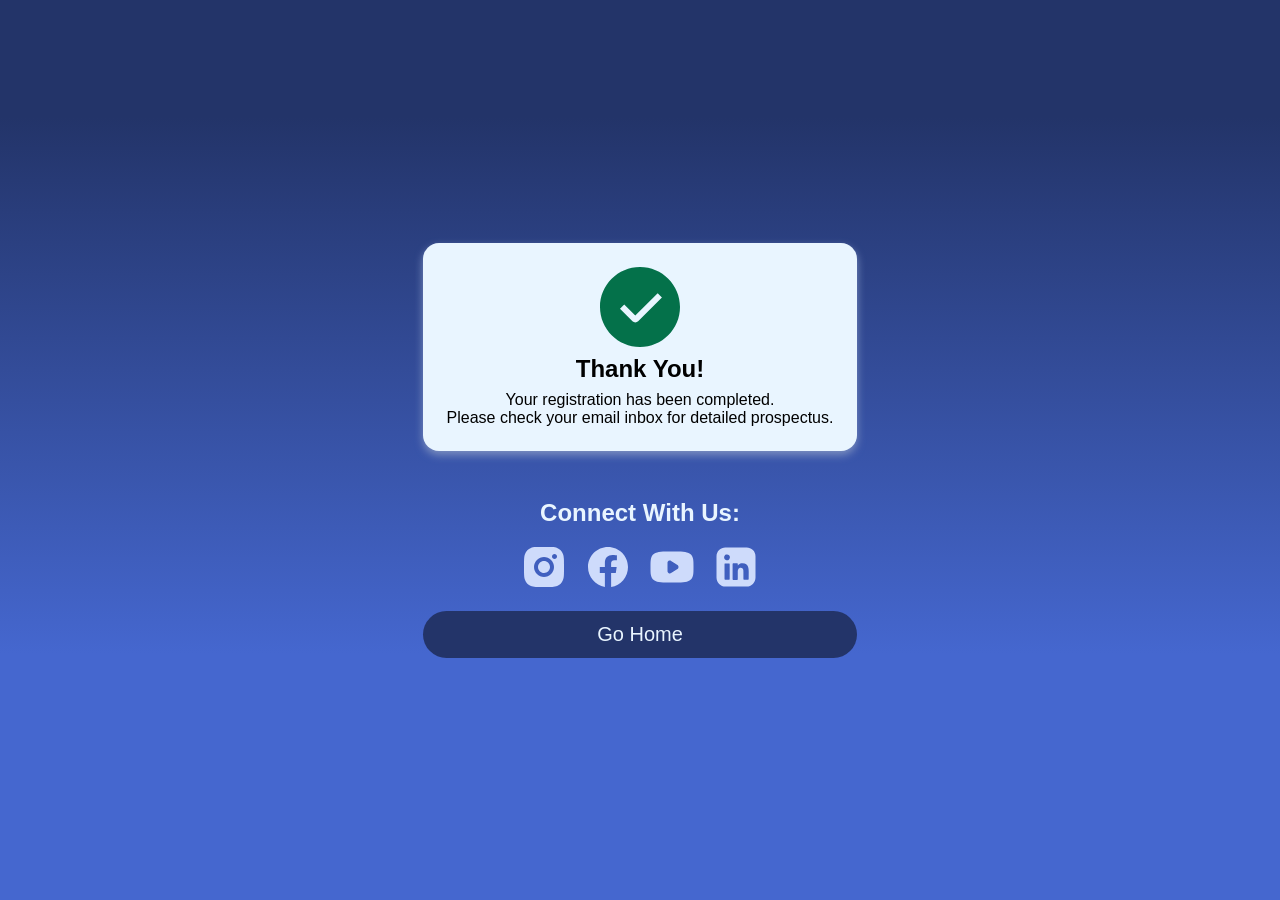
<file: thank_you.html>
<!DOCTYPE html>
<html lang="en">

<head>
    <meta charset="UTF-8">
    <meta name="viewport" content="width=device-width, initial-scale=1.0">
    <title>Stremax Hiring: Thank You Page</title>
</head>

<body>
    <style>
        body {
            font-family: -apple-system, BlinkMacSystemFont, "Segoe UI", Roboto, sans-serif;
            margin: 0;
            height: 100vh;
            display: flex;
            justify-content: center;
            align-items: center;
            background: linear-gradient(180deg, #233469 13%, #4567CF 72.66%);
        }

        main {
            display: flex;
            flex-direction: column;
            gap: 3rem;
        }

        h1,
        h2 {
            font-weight: 600;
        }

        p,
        h1,
        h2,
        img,
        svg {
            padding: 0;
            margin: 0;
        }

        section {
            text-align: center;
        }

        .container {
            display: flex;
            max-width: 34rem;
            padding: 1.5rem;
            flex-direction: column;
            align-items: center;
            gap: 0.5rem;
            border-radius: 1rem;
            background: var(--Brand-50, #E9F5FF);
            box-shadow: 0 4px 8px 0 #7D90C0;
        }

        svg {
            width: 5rem;
            height: 5rem;
        }

        .socio {
            display: flex;
            flex-direction: column;
            gap: 1rem;
        }

        h2 {
            color: #E9F5FF;
        }

        .socials {
            display: flex;
            gap: 1rem;
            justify-content: center;
        }

        .socials>img {
            width: 2rem;
            height: 2rem;
        }

        .button {
            padding: 12px 24px;
            background: #233469;
            color: #E9F5FF;
            border: none;
            border-radius: 24px;
            font-size: 1.25rem;
            cursor: pointer;
            text-decoration: none;
            display: inline-block;
        }
    </style>
    <main>
        <section class="thank-you container text-center">
            <svg xmlns="http://www.w3.org/2000/svg" width="80" height="80" viewBox="0 0 80 80" fill="none">
                <path fill-rule="evenodd" clip-rule="evenodd"
                    d="M40 80C17.908 80 0 62.092 0 40C0 17.908 17.908 0 40 0C62.092 0 80 17.908 80 40C80 62.092 62.092 80 40 80ZM35.292 48.56L24.232 37.492L20 41.724L32.476 54.208C33.2261 54.9579 34.2433 55.3791 35.304 55.3791C36.3647 55.3791 37.3819 54.9579 38.132 54.208L61.94 30.408L57.692 26.16L35.292 48.56Z"
                    fill="#04714A" />
            </svg>
            <h1>Thank You!</h1>
            <p>Your registration has been completed. <br> Please check your email inbox for detailed prospectus.</p>
        </section>
        <section class="socio">
            <h2>Connect With Us:</h2>
            <div class="socials">
                <a href="#"><img src="assets/svg/instagram-fill.svg" alt=""></a>
                <a href="#"><img src="assets/svg/facebook.svg" alt=""></a>
                <a href="#"><img src="assets/svg/youtube-solid.svg" alt=""></a>
                <a href="#"><img src="assets/svg/linkedin.svg" alt=""></a>
            </div>
            <a href="index.html" class="button">Go Home</a>
        </section>
    </main>
</body>

</html>
</file>
<file: style.css>
/* ===== RESET & BASE STYLES ===== */
* {
    margin: 0;
    padding: 0;
    box-sizing: border-box;
    font-family: 'Poppins', sans-serif;
}

:root {
    /* ===== COLORS ===== */
    /* Basic Colors */
    --primary: #fff;
    --accent: #0098a1;
    --disabled: #d9d9d9;
    --success: #10b981;
    --hover: #52298b;
    --error: red;

    /* Brand Colors */
    --brand-50: #E9F5FF;
    --brand-100: #CEDBFB;
    --brand-200: #B2C1E7;
    --brand-300: #97A8D3;
    --brand-400: #7D90C0;
    --brand-500: #6277AF;
    --brand-600: #4A609C;
    --brand-700: #354983;
    --brand-800: #233469;
    --brand-900: #0A1541;
    --brand-950: #01001E;
    --brand-990: #141421;

    /* Natural Colors*/
    --natural-0: #fff;
    --natural-200: #ded7d7;
    --natural-300: #c5bebe;
    --natural-400: #ada7a7;
    --natural-500: #948f8f;
    --natural-600: #625f5f;
    --natural-700: #4a4848;
    --natural-800: #313030;
    --natural-900: #191818;
    --natural-1000: #000;

    /* ===== SPACING ===== */
    --spacing-4: 0.25rem;
    --spacing-8: 0.5rem;
    --spacing-16: 1rem;
    --spacing-24: 1.5rem;
    --spacing-32: 2rem;
    --spacing-40: 2.5rem;
    --spacing-48: 3rem;
    --spacing-64: 4rem;
    --spacing-72: 4.5rem;
    --spacing-80: 5rem;
    --spacing-96: 6rem;
    --spacing-144: 9rem;

}

body {
    background: var(--brand-50);
    color: var(--natural-700);
    line-height: 1.6;
    overflow-x: hidden;
}

/* ===== CONTAINER QUERIES ===== */
/* Add these container definitions near the top of your CSS */
.container,
.card,
.logo-slider,
.founder,
.grid-four-point,
/* .testimonial, */
.problem-solution,
.limited-offer-inner,
.product,
.query,
.contact-left-inner,
.about,
.certifications,
.note-interv-inner,
.visit-us {
    container-type: inline-size;
    container-name: var(--container-name, component);
}

.container {
    width: 90%;
    max-width: 87.5rem;
    margin: 0 auto;
    padding: clamp(1rem, 3cqi, 2rem) clamp(0.5rem, 2cqi, 1rem);
}

section {
    padding: clamp(1.5rem, 4cqi, 4rem) 0;
}

/*p {
  margin-bottom: 0.5rem;
  color: var(--gray);
}*/

html {
    font-size: 16px;
}

p {
    font-size: 1em;
    padding-bottom: 0.25rem;
    color: var(--natural-700);
}

h1,
h2,
h3,
h4,
h5 {
    font-family: 'Open Sans', sans-serif;
    font-weight: 600;
    line-height: 1.15;
    padding-bottom: 0.75rem;
}

/* Update your typography */
h1,
.text-size-h1 {
    font-size: clamp(2.5rem, 5cqi, 3.75rem);
}

h2,
.text-size-h2 {
    font-size: clamp(1.75rem, 4cqi, 2.25rem);
}

h3,
.text-size-h3 {
    font-size: clamp(1.25rem, 3cqi, 1.73rem);
}

h4,
.text-size-h4 {
    font-size: clamp(1.1rem, 2.5cqi, 1.44rem);
}

p {
    font-size: clamp(1rem, 2cqi, 1.1rem);
}

h5,
.text-size-h5 {
    font-size: clamp (1.05rem, 2.25cqi, 1.25rem);
}

.text-caption {
    font-size: 0.83rem;
}

small,
.text-small {
    font-size: 0.69rem;
}

h1>span,
h2>span,
h3>span,
h4>span,
h5>span,
h6>span {
    color: var(--accent);
}

/* Captions */
.caption-large,
.caption-mid,
.caption-small {
    font-style: normal;
    font-weight: 400;
    line-height: normal;
}

.caption-large {
    font-size: 1.25rem;
}

.caption-mid {
    font-size: 1rem;
}

.caption-small {
    font-size: 0.875rem;
}

/* List style */
.ul-primary {
    li {
        color: var(--brand-950);
        text-align: left;
    }
}

/* unordered */
ul {
    padding-block: var(--spacing-4);
}

ul li {
    list-style: none;
    color: var(--brand-100);
    padding-bottom: 0.35rem;
    display: flex;
    gap: 0.5rem;
    align-items: first baseline;

    img {
        width: 0.75rem;
    }
}

li a span {
    text-decoration: none;
    /* Removes default underline */
    position: relative;
}

li a span::after {
    content: '';
    position: absolute;
    left: 0;
    bottom: -0.25rem;
    width: 0;
    height: 0.15rem;
    background: var(--natural-0);
    transition: width 0.3s ease;
    /* Smooth animation */
    border-radius: 1rem;
}

li a span:hover::after {
    width: 100%;
    /* Expands underline on hover */
}

/*ordered */
ol li {
    line-height: 1.75;
}

/* a (links) */
a {
    text-decoration: none;
    color: var(--dark);
}

a span {
    color: var(--dark);
    font-weight: 500;
}

.single-cta>a svg {
    fill: var(--dark);
    stroke: none;
}

/* Input style */
input {
    padding: 0.5rem 0.25rem;
    border: 0.1rem solid var(--primary);
    border-radius: var(--spacing-32);
}

input:hover {
    box-shadow: lightpink;
}

select {
    padding: clamp(0.25rem, 1.5cqi, 0.5rem) clamp(0.5rem, 1.5cqi, 0.5rem);
    font-size: clamp(0.9rem, 2cqi, 1rem);
    background-color: var(--primary);
    border: none;
    border-radius: var(--spacing-32);
    width: 100%;
    margin-bottom: 1rem;
    transition: border-color 0.3s ease;
}

select,
::picker(select) {
    appearance: base-select;
}

::picker(select) {
    padding: clamp(0.25rem, 1.5cqi, 0.5rem) clamp(0.5rem, 1.5cqi, 0.5rem);
    border: 0.01rem solid var(--brand-300);
    border-radius: var(--spacing-16);
    margin-top: 0.25rem;
    background-color: var(--primary);
}

selectedcontent,
option {
    display: flex;
    gap: 0.5rem;
    align-items: center;
}

option {
    padding: 0.25rem;
    margin-bottom: 0.25rem;
    border-radius: 0.25rem;
}

option:hover {
    background: var(--brand-100);
    color: var(--brand-900);
}

option::checkmark {
    display: none;
}

option:checked {
    background: var(--brand-700);
    color: var(--brand-50);
}

.point {
    height: 1.5rem;
    width: 2.5rem;
    border-radius: 0.25rem 0 0 0.25rem;
}

selectedcontent p {
    display: none;
}

/* Buttons */
.btn,
.btn-2,
.nav-btn {
    display: inline-flex;
    text-decoration: none;
    font-weight: 600;
    transition: all 0.3s ease;
    cursor: pointer;
    gap: var(--spacing-4);
    align-items: center;
}

.btn {
    background: var(--brand-700);
    color: var(--brand-50);
    padding: 0.75rem 1.5rem;
    min-width: 6rem;
    border-radius: 1.5rem;
    border: 1px solid var(--Brand-300, #97A8D3);
}

.btn:hover {
    background: var(--brand-800);
    box-shadow: 1px 1px 3px 0 var(--primary-900);
}

.btn-2 {
    color: var(--brand-800);
    background-color: var(--natural-0);
    padding: 0.75rem 1.5rem;
    border-radius: 1.5rem;
    min-width: 6rem;
    height: 3rem;
    border: 2px solid var(--primary-500);
}

/* Images */
img {
    transition-property: transform;
    transition-timing-function: cubic-bezier(0.4, 0, 1, 1);
    transition-duration: 0.2s;
}

img:hover {
    transform: matrix(1.025, 0, 0, 1.025, 0, 0);
}

.img {
    width: 100%;
    border-radius: var(--spacing-16);
}

/* Labes */
label {
    text-align: left;
    padding-left: var(--spacing-16);
}

/* Radio Button */
input[type="radio"]:checked+span {
    color: var(--brand-800);
    font-weight: bold;
}

/* Checkbox */
input[type="checkbox"] {
    width: auto !important;
}

/* Utility Classes */
.text-center {
    text-align: center;
}

.flex {
    display: flex;
}

.flex-col {
    display: flex;
    flex-direction: column;
}

.center {
    align-items: center;
}

.justify-center {
    justify-content: center;
}

.content-center {
    align-content: center;
}

.justify-between {
    justify-content: space-between;
}

.justify-around {
    justify-content: space-around;
}

/* Common Styles */
.about-bottom-left,
.about-bottom-right,
.project-card-top * {
    width: 50%;
}

/* Card Style */
.card {
    display: flex;
    width: 30.5rem;
    max-width: 71.25rem;
    padding: 1rem;
    flex-direction: column;
    align-items: center;
    gap: 0.5rem;
    border-radius: 1rem;
    border: var(--spacing-4) solid var(--Brand-600, #4A609C);
}

/* cta-card */
.cta-card p {
    color: var(--brand-100);
}

.cta-card {
    width: 55rem;
    background: linear-gradient(90deg, #04714A 0%, #191C73 100%), var(--Brand-50, #E9F5FF);
    border: var(--spacing-4) solid #FBB144;
    color: var(--brand-50) !important;
    margin-block: var(--spacing-48);
}

/* Card sm */
.card-sm {
    background-color: var(--brand-700);
    padding: 1rem;
    width: 100%;
    border-radius: 1rem;
}

.card-sm-top {
    gap: 0.5rem;
    color: var(--brand-50);
}

.card-sm ul li {
    color: var(--brand-100);
}

/* ===== ANIMATIONS ===== */
/*Animation Classes */
.tr-y {
    transition: all 0.3s ease;
    border: 2px solid transparent;
}

.tr-y:hover {
    transform: translateY(-5px);
    box-shadow: 0 10px 20px rgba(0, 4, 254, 0.25);
    border-color: var(--brand-500);
    border: 2px solid #FBB144;
}

/* Keyframes */
@keyframes spin {
    from {
        translate: 0;
    }

    to {
        translate: -100%;
    }
}

/* ===== TOP BAR ===== */
.top-bar {
    padding-block: clamp(var(--spacing-8), 2cqi, var(--spacing-8));
    backdrop-filter: blur(var(--spacing-40));
    background-color: #FBB144;
    position: sticky;
    top: 0;
    z-index: 1000;

    .top-bar-inner {
        padding: 0;
        gap: clamp(2rem, 3cqi, 4rem);
    }

    .bar-btn {
        padding: var(--spacing-4) var(--spacing-16);
        font-size: smaller;
        img {
            width: 1rem;
        }
    }
}

/* ===== HERO SECTION ===== */
.hero {
    padding: 8rem 0 6rem 0;
    background: linear-gradient(rgba(187, 155, 28, 0.45), rgba(5, 11, 70, 0.4)), url(assets/img/hero-bg.webp) no-repeat center center / cover;
    background-position: unset;
    background-size: cover;
}

.hero-cta {
    white-space: 20px;
    gap: 1rem;
}

.hero-inner {
    display: flex;
    max-width: 58.25rem;
    padding: 2rem;
    flex-direction: column;
    align-items: center;
    gap: 1.25rem;
    align-self: stretch;
    border-radius: 1rem;
    border: 4px solid rgba(37, 127, 132, 0.67);
    background: rgba(255, 255, 255, 0.05);
    backdrop-filter: blur(var(--spacing-48));
}

.hero-inner h1 {
    color: var(--natural-0);
}

.hero-inner span,
.hero-inner p {
    color: var(--natural-0) !important;
}

.hero-left {
    padding-block: 8rem;
}

.hero-card-body-text,
.hero-left span {
    margin-bottom: 6px;
}


.hero-left {
    align-items: center;
}

.hero-right {
    background-image: url(assets/svg/hero-shape.svg);
    background-repeat: no-repeat;
    background-size: contain;
    background-position: right;
    padding: 1rem 0 0 0;
}

.hero-right-inner {
    margin-top: 6rem;
}

.hero-card {
    background-color: #fff;
    border-radius: 1rem;
    max-height: 19.5rem;
}

.hero-card-head {
    margin-top: -2.5rem;
    background-color: #47D7CE;
    padding: 1.5rem 1.5rem 0.5rem 1.5rem;
    border-radius: 1rem 1rem 0 0;
}

.hero-card-body {
    display: grid;
    padding: 0.5rem 1.5rem 1.5rem 1.5rem;
    gap: 0.75rem;
}

.hero-card-body-text {
    padding: 0.65rem;
    gap: 0.25rem;
    border-radius: 1.5rem;
    background-color: #f7f8f9;
}

/* ===== ABOUT SECTION === */
.about-bottom {
    gap: var(--spacing-16);
}

.about-bottom-left a {
    margin-bottom: auto;
}

/*===== PROJECT LOGO =====*/
.logos {
    justify-content: space-evenly;
}

/*===== POSITION OVERVIEW =====*/
.position-overview-bottom {
    gap: var(--spacing-16);
}

/*===== PROJECT CARD =====*/
.project-card-set {
    gap: 3.5rem;
}

.project-card {
    border-radius: 1rem;
    background: var(--Brand-700, #354983);
    gap: 2.5rem;
    padding: clamp(1rem, 3cqi, 2rem) clamp(1.5rem, 4cqi, 3rem);
    width: 80%;
    margin: auto;

    h2,
    h3 {
        color: var(--brand-50);
    }

    p,
    ol li {
        color: var(--brand-100);
    }

    .project-card-top {
        gap: 1rem;

        p {
            line-height: 2;
        }
    }

    .project-card-bottom {
        gap: 3.5rem;
    }

}

/* ===== BENEFITS ===== */
.benefits {
    gap: 2.5rem;
}

/* ===== WORK ==== */

@media (min-width:1200px) {

    .grid-col-span-2 {
        grid-column: span 2;
    }

    .grid-main {
        grid-template-columns: repeat(4, 1fr);
    }

    .grid:last-child {
        grid-column-start: 4;
        grid-row: 1/3;
    }

    .grid-main {
        grid-template-areas:
            "one one two five"
            "three four four five";
    }
}

.grid-main h1 {
    font-size: 2rem;
    font-weight: 800;
    color: white;
}

.grid-main p {
    font-size: 1rem;
    font-weight: 500;
    color: white;
}

/* grid */
.grid-main {
    /* padding-block: 100px; */
    display: grid;
    grid-auto-columns: 1fr;
    gap: 1rem;
}

.grid-main img {
    width: 100%;
}

.grid:nth-child(1) {
    grid-area: one;
}

.grid:nth-child(2) {
    grid-area: two;
}

.grid:nth-child(3) {
    grid-area: three;
}

.grid:nth-child(4) {
    grid-area: four;
}

.grid:nth-child(5) {
    grid-area: five;
}

.a,
.b,
.c,
.d,
.e {
    padding: var(--spacing-144);
    border-radius: var(--spacing-16);
}

.a {
    background: url(assets/img/price-₹100k.jpeg) no-repeat center center / cover;
}

.b {
    background: url(assets/img/price-by-army-man.jpeg) no-repeat center center / cover;
}

.c {
    background: url(assets/img/certificate-by--mr-pankaj.jpeg) no-repeat center center / cover;
}

.d {
    background: url(assets/img/with-all-students.jpeg) no-repeat center center / cover;
}

.e {
    background: url(assets/img/bags-distribution-by-mr-bipin.jpeg) no-repeat center center / cover;
}

/* ===== OUR WORK ===== */
.counter-set {
    gap: var(--spacing-32);
}

.counter {
    width: 20%;
    padding: var(--spacing-24) var(--spacing-16);
    background-color: var(--brand-800);
    color: var(--brand-50);
    border-radius: var(--spacing-16);
}

/* ===== TESTIMONIAL SECTIION ===== */
.testimonial-top span {
    font-weight: bolder;
}

.testimonials-bottom {
    gap: 0.25rem;
    position: relative;

    &::before,
    &::after {
        background: linear-gradient(to right, rgba(233, 245, 255, 1) 15%, rgba(255, 255, 255, 0) 100%);
        content: '';
        height: 100%;
        position: absolute;
        width: 15%;
        z-index: 1;
    }

    &::before {
        top: 0;
        left: 0;
    }

    &::after {
        top: 0;
        right: 0;
        transform: rotateZ(180deg);
    }
}

.testimonial-set {
    overflow-x: auto;
    padding: clamp(var(--spacing-4), 8cqi, var(--spacing-24));

}

.testimonial-group {
    gap: 1.5rem;
    animation: spin 15s infinite linear;

    &:hover {
        animation-play-state: paused;
    }
}

.testimonial-set::-webkit-scrollbar {
    display: none;
}

/* Testimonial Card Style */
.testimonial {
    flex: 0 0 24rem;
    width: 100%;
    padding: 1rem;
    border-radius: 1rem;
    background: var(--Brand-100, #CEDBFB);
}

.testimonial * {
    padding-block: 0.15rem;
}

.testimonial-bottom {
    justify-content: flex-start;
    gap: 0.25rem;
}

.rating-set img:nth-child(even) {
    margin: 0 0.25rem 0 0.25rem;
}

.rating-img {
    width: 1rem;
}

.review-img {
    width: 2.5rem;
    height: 2.5rem;
    aspect-ratio: 1/1;
    border-radius: 50%;
    border: 0.1rem solid var(--brand-800);
}

/* ===== FAQ SECTION ===== */
.faq h5 {
    padding-bottom: 1.5rem;
    text-align: center;
}

/* Accordion container */
.accordion {
    max-width: 90%;
    margin: 0 auto;
}

/* Accordion item */
.accordion-item {
    border: 0.1rem solid var(--brand-800);
    background: transparent;
    border-radius: 0.75rem;
    overflow: hidden;
    margin-bottom: 1rem;
    transition: all 0.35s;
}

/* Accordion header (button) */
.accordion-header {
    width: 100%;
    padding: 0.75rem 1rem;
    text-align: left;
    background: none;
    border: none;
    display: flex;
    justify-content: space-between;
    align-items: center;
    cursor: pointer;
    transition: background 0.2s ease;
    font-size: 1rem;
    font-weight: 600;
    color: var(--brand-800);
    backdrop-filter: blur(1rem);
}

.accordion-header:hover {
    background: var(--brand-100);
}

/* Chevron icon */
.accordion-icon {
    width: 1.25rem;
    height: 1.25rem;
    transition: transform 0.3s ease;
}

.accordion-item.active .accordion-icon {
    transform: rotate(180deg);
}

/* Accordion content */
.accordion-content {
    max-height: 0;
    overflow: hidden;
    transition: max-height 0.3s ease-out;
    padding: 0 1.5rem;
    background: var(--brand-50);
    transition: all 0.35s;
}

.accordion-item.active .accordion-content {
    max-height: 300px;
    /* Adjust based on content */
    padding: var(--spacing-8) 1.5rem var(--spacing-8) 1.5rem;
}

/* Content styling */
.accordion-content p:last-child {
    margin-bottom: 0;
}

/* ===== QUALIFICATIONS SECTION ===== */
.card-ol {
    width: 50%;
    margin: auto;
    border-radius: var(--spacing-16);
    border: var(--spacing-4) solid var(--Brand-600, #4A609C);
    padding: var(--spacing-16);
}

/* ===== CARD-LG CTA SECTION ===== */
.card-lg {
    gap: var(--spacing-24);
    background-color: var(--brand-800);
    padding: var(--spacing-24);
    margin-block: var(--spacing-72);
    gap: var(--spacing-32);
    border-radius: var(--spacing-16);
    background: var(--Brand-800, #233469);
    color: var(--brand-50);
    width: 80%;

    .card-lg-right {
        width: 40%;
    }
}

/* ===== GALLERY SECTION ===== */
.gallery {
    columns: 20rem;

    img {
        width: 100%;
        border-radius: var(--spacing-16);
        border: 2px solid #FBB144;
    }
}

/* ===== NOTE INTERV SECTION ===== */
.note-interv-inner {
    background-color: #FBB144;
    margin: auto;
    padding: var(--spacing-4) var(--spacing-8);
    color: var(--brand-800);
    border-radius: var(--spacing-4);
}

/* ===== CONTACT FORM SECTION ===== */
.contact {
    gap: 2rem;
}

.contact-container {
    width: 100%;
    display: flex;
    background: white;
    border-radius: var(--border-radius);
    box-shadow: var(--box-shadow);
    overflow: hidden;
    padding: 0.5rem;
}

.form-container {
    flex: 2;
}

.contact-form {
    display: flex;
    flex-direction: column;
    justify-items: flex-start;
    width: 40%;
    margin: auto;
}

.form-group {
    display: flex;
    flex-direction: column;
    gap: 0.5rem;
}

.form-group label {
    font-weight: 500;
    color: var(--dark-color);
}

.input-wrapper {
    position: relative;
    display: flex;
    align-items: center;
}

.input-wrapper i {
    position: absolute;
    left: 15px;
    color: #777;
}

.input-wrapper input,
.input-wrapper select,
.input-wrapper textarea {
    width: 100%;
    padding: 0.5rem 1rem;
    border: 0.1rem solid var(--primary);
    border-radius: 1.5rem;
    font-size: 1rem;
    transition: var(--transition);
}

.input-wrapper textarea {
    min-height: 120px;
    resize: vertical;
    padding-top: 15px;
}

.input-wrapper input:focus,
.input-wrapper select:focus,
.input-wrapper textarea:focus {
    outline: none;
    border-color: var(--brand-800);
    box-shadow: 0 0 0 3px rgba(36, 50, 243, 0.316);
}

.error-message {
    color: var(--error);
    font-size: 0.85rem;
    height: 1rem;
}

.info-container {
    /* flex: 0 0 350px; */
    background-color: var(--primary-color);
    color: white;
    padding: 2.5rem;
    display: flex;
    flex-direction: column;
}

.info-container h2 {
    margin-bottom: 1.5rem;
    font-size: 1.5rem;
}

.contact-info {
    display: flex;
    flex-direction: column;
    gap: 1.5rem;
    margin-bottom: 2rem;
}

.info-item {
    display: flex;
    gap: 15px;
    align-items: flex-start;
}

.info-item i {
    font-size: 1.2rem;
    margin-top: 3px;
}

.social-links {
    display: flex;
    gap: 15px;
    margin-top: auto;
}

.social-links a {
    color: white;
    background-color: rgba(255, 255, 255, 0.2);
    width: 40px;
    height: 40px;
    border-radius: 50%;
    display: flex;
    align-items: center;
    justify-content: center;
    transition: var(--transition);
}

.social-links a:hover {
    background-color: rgba(255, 255, 255, 0.3);
    transform: translateY(-3px);
}

/* Modal */
.modal {
    backdrop-filter: blur(0.1rem);
    display: none;
    position: fixed;
    top: 0;
    left: 0;
    width: 100%;
    height: 100%;
    background-color: rgba(0, 0, 0, 0.5);
    z-index: 1000;
    justify-content: center;
    align-items: center;
}

.modal-content {
    background-color: var(--light);
    padding: 2rem;
    border-radius: 1.5rem;
    text-align: center;
    max-width: 400px;
    width: 90%;
    position: relative;
    color: var(--primary);
}

.success-icon {
    font-size: 4rem;
    color: var(--success-color);
    margin-bottom: 1rem;
}

.close-modal {
    position: absolute;
    top: 15px;
    right: 15px;
    font-size: 1.5rem;
    cursor: pointer;
    color: #777;
}

.modal-btn {
    background-color: var(--primary-color);
    color: navy;
    border: none;
    padding: 10px 20px;
    border-radius: var(--border-radius);
    margin-top: 1rem;
    cursor: pointer;
    transition: var(--transition);
}

.modal-btn:hover {
    background-color: var(--secondary-color);
}

/* ===== TERMS - CONDITIONS SECTION STYLE ===== */
.terms {
    background-color: var(--brand-800);
    padding: var(--spacing-24);
    color: var(--brand-100);
}

/* ===== THANK YOU PAGE STYLE ===== */
.thank-you>div {
    border-radius: var(--spacing-16);
    border: var(--brand-500) 2px solid;
    background-color: var(--brand-800);
    margin: auto;

    h1 {
        color: var(--brand-50);
    }

    p {
        color: var(--brand-100);
    }
}

/* ===== RESPONSIVE DESIGN / MEDIA QUERIES ===== */
@media (max-width: 768px) {
    p {
        text-align: justify;
    }

    .top-bar-inner,
    .logos,
    .position-overview-bottom,
    .project-card-top,
    .project-card-bottom,
    .benefits,
    .counter-set,
    .testimonial-group,
    .card-lg,
    .grid-main {
        flex-direction: column;
        gap: var(--spacing-24) !important;
    }

    .card,
    .about-bottom-left,
    .about-bottom-right,
    .project-card,
    .project-card p,
    .project-card img,
    .counter,
    .qualifications-inner,
    .card-lg-right,
    .note-interv-inner,
    .contact-form {
        width: 100% !important;
    }

    li img,
    .card li img {
        width: 0.5rem !important;
    }

    a img,
    .project-card a img {
        width: 1.5rem !important;
    }

    .about-bottom {
        flex-direction: column-reverse;
    }

    .testimonial {
        flex: auto;
    }

    .testimonial-group {
        animation-play-state: paused;
    }

    .testimonials-bottom::before,
    .testimonial-bottom::after {
        background: none !important;
    }

    .grid-main {
        display: flex;
    }
}
</file>
